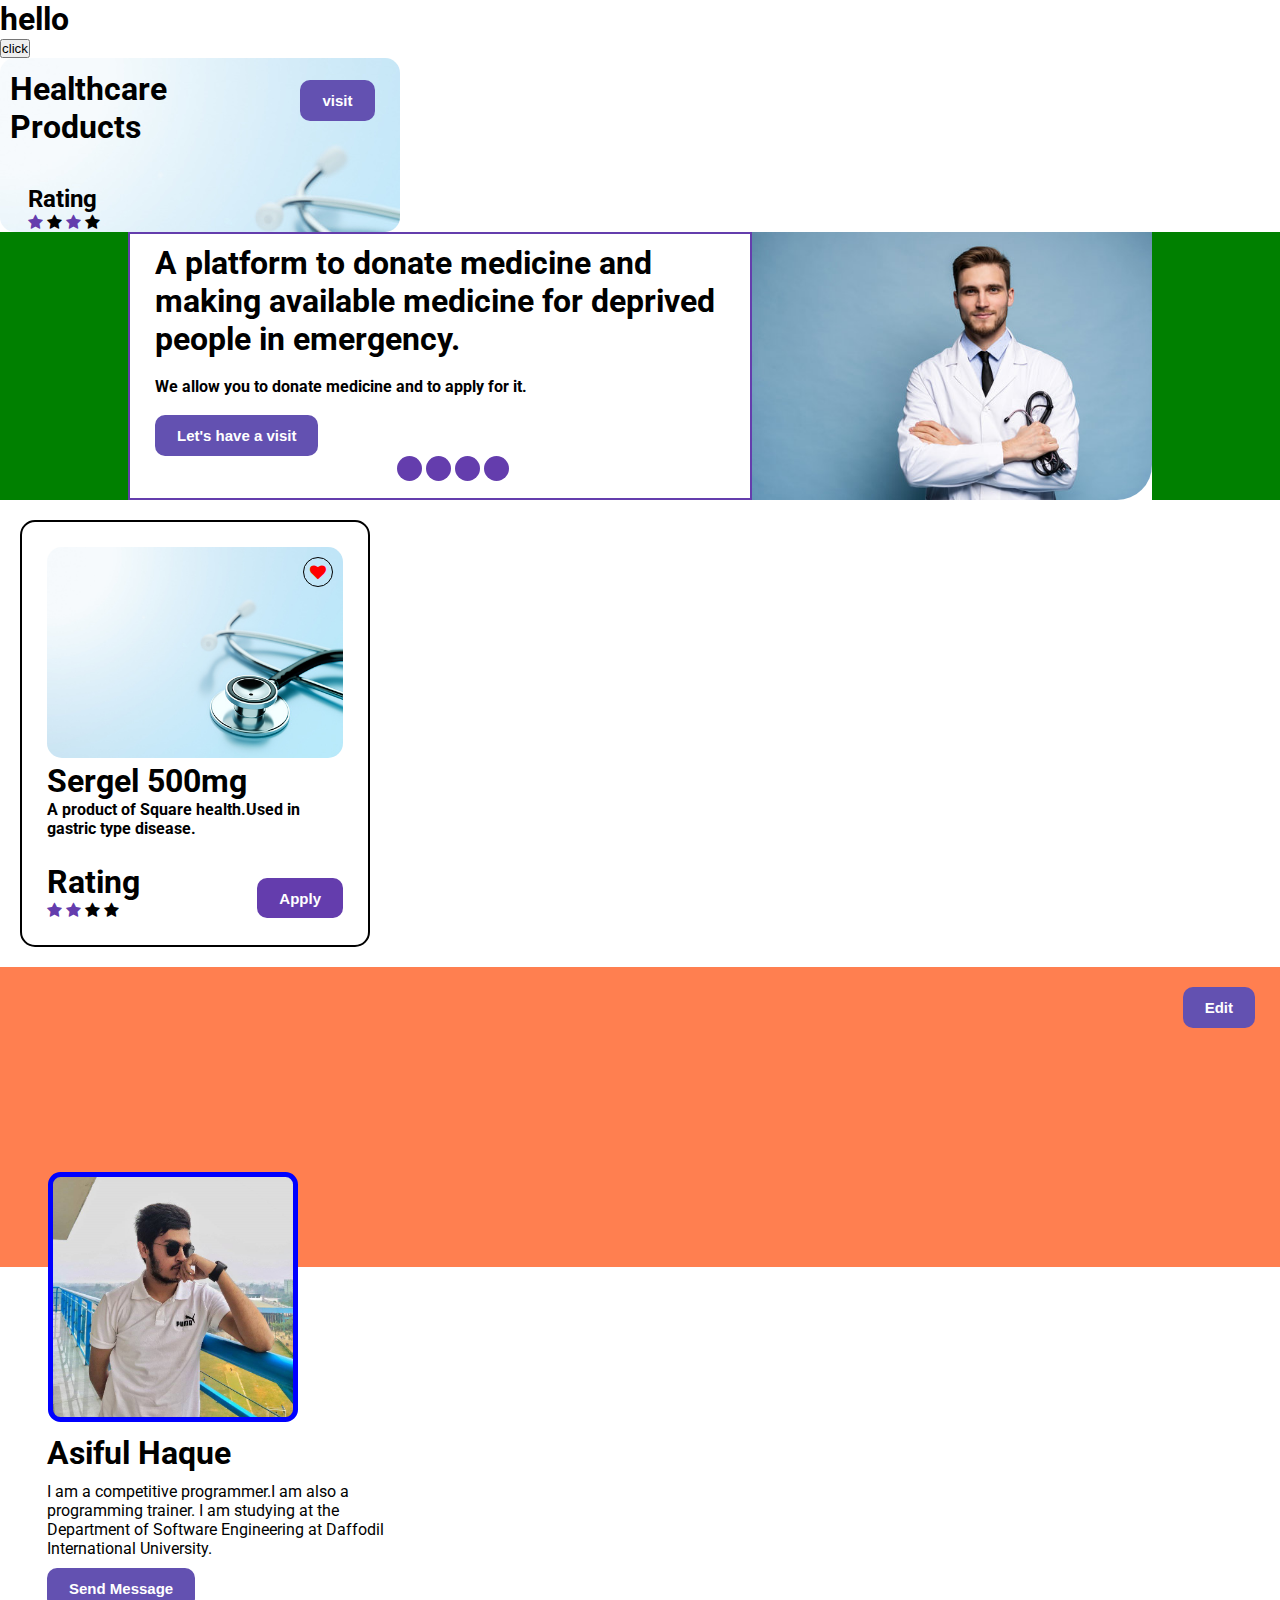
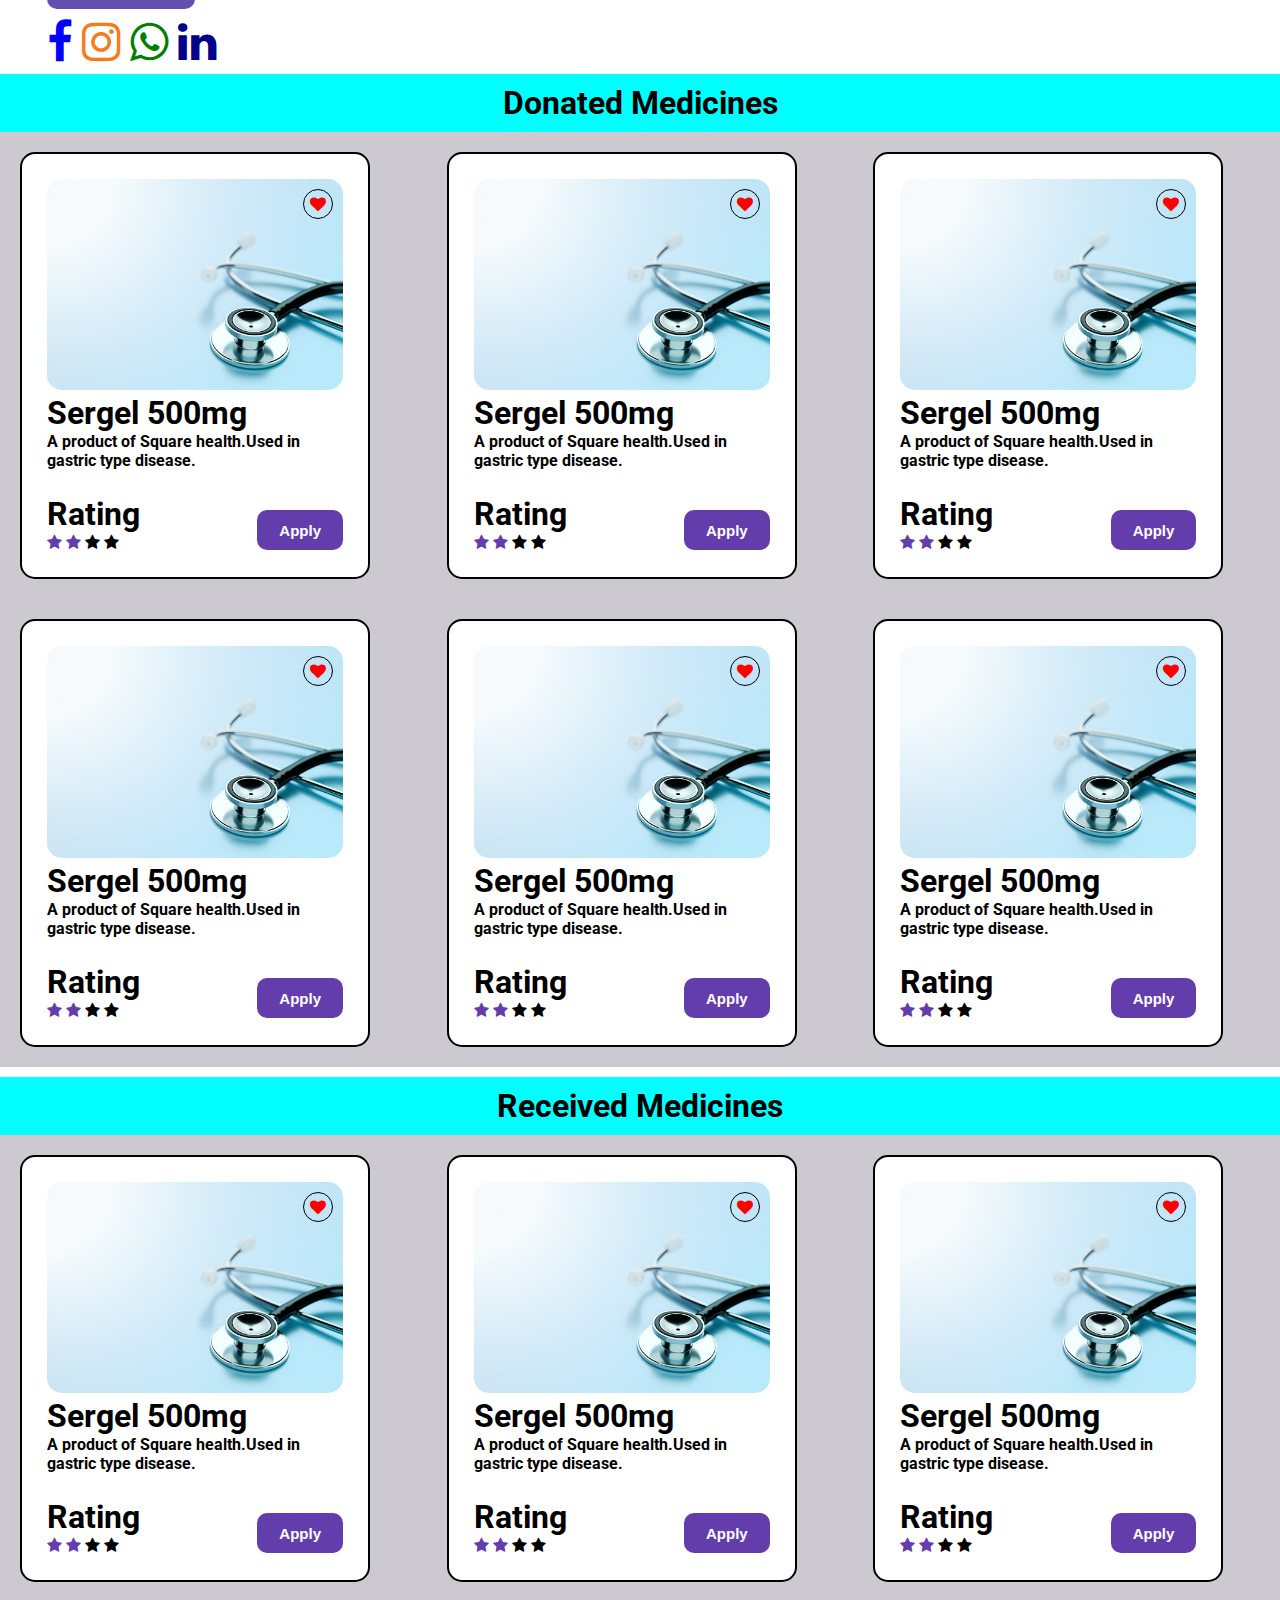
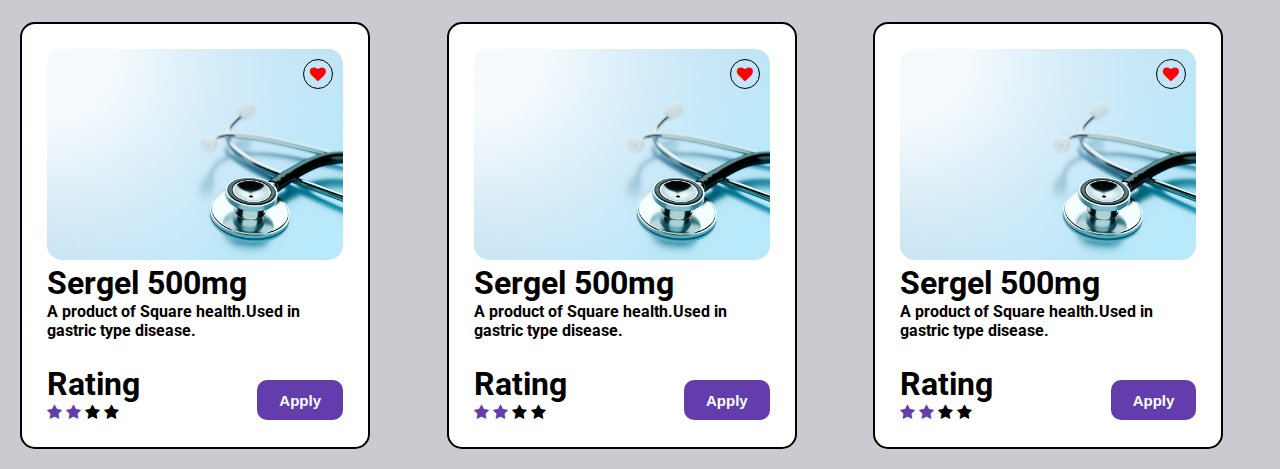
<file: template/components/index.html>
<!DOCTYPE html>
<html lang="en">
    <head>
        <meta charset="UTF-8" />
        <meta http-equiv="X-UA-Compatible" content="IE=edge" />
        <meta name="viewport" content="width=device-width, initial-scale=1.0" />
        <title>Medicare</title>
        <!-- <link href="https://fonts.googleapis.com/icon?family=Material+Icons" rel="stylesheet" /> -->
        <link
            rel="stylesheet"
            href="https://fonts.googleapis.com/css?family=Roboto:300,400,500,700&display=swap"
        />
        <!-- ================For Icons================ -->
        <link
            rel="stylesheet"
            href="https://cdnjs.cloudflare.com/ajax/libs/font-awesome/4.7.0/css/font-awesome.min.css"
        />
        <link rel="stylesheet" href="style.css" />
    </head>

    <body>
        <h1 class="chk">hello</h1>
        <button class="chk1">click</button>

        <div class="card">
            <div class="upper">
                <div class="left">
                    <h1 id="javascript">Healthcare Products</h1>
                </div>
                <div class="right">
                    <button class="button">visit</button>
                </div>
            </div>
            <div class="lower">
                <h2>Rating</h2>
                <i class="fa fa-star st1"></i>
                <i class="fa fa-star"></i>
                <i class="fa fa-star st1"></i>
                <i class="fa fa-star"></i>
            </div>
        </div>

        <div class="display">
            <div class="plate">
                <div class="left_part">
                    <h1>
                        A platform to donate medicine and making available medicine for deprived
                        people in emergency.
                    </h1>
                    <br />
                    <h4>We allow you to donate medicine and to apply for it.</h4>
                    <br />
                    <button class="button">Let's have a visit</button>
                    <br />
                    <div style="text-align: center">
                        <span class="dot"></span>
                        <span class="dot"></span>
                        <span class="dot"></span>
                        <span class="dot"></span>
                    </div>
                </div>
                <div class="right_part">
                    <img
                        src="../images/images.jpg"
                        width="400px"
                        height="100%"
                        style="border-radius: 0px 0px 35px 0px"
                    />
                </div>
            </div>
        </div>

        <div class="cards">
            <div class="product_card">
                <div class="pic">
                    <img src="../images/image.jpg" alt="" style="border-radius: 15px" />
                    <div class="mod-icon">
                        <i class="fa fa-heart heart1" aria-hidden="true"></i>
                    </div>
                </div>
                <div class="info">
                    <h1>Sergel 500mg</h1>
                    <h4>A product of Square health.Used in gastric type disease.</h4>
                </div>
                <div class="others">
                    <div class="rating">
                        <h1>Rating</h1>
                        <i class="fa fa-star st1"></i>
                        <i class="fa fa-star st1"></i>
                        <i class="fa fa-star"></i>
                        <i class="fa fa-star"></i>
                    </div>
                    <button class="button">Apply</button>
                </div>
            </div>
        </div>

        <div class="profile_container">
            <div class="cover">
                <button class="button">Edit</button>
            </div>
            <!-- <button class="button">Edit</button> -->
            <div class="profile"></div>
            <div class="rest_part">
                <div class="content">
                    <h1 class="check">Asiful Haque</h1>
                    <p>
                        I am a competitive programmer.I am also a programming trainer. I am studying
                        at the Department of Software Engineering at Daffodil International
                        University.
                    </p>
                    <button class="button">Send Message</button>
                    <br />
                    <a href="https://www.facebook.com/"><i class="fa fa-facebook fb_icon"></i></a>
                    <a><i class="fa fa-instagram ig_icon"></i></a>
                    <a><i class="fa fa-whatsapp wp_icon"></i></a>
                    <a><i class="fa fa-linkedin linkedin_icon"></i></a>
                </div>

                <h1 id="design_for_h1">Donated Medicines</h1>
                <div class="recent_donate">
                    <div class="cards">
                        <div class="product_card">
                            <a href="https://www.facebook.com/"
                                ><div class="pic">
                                    <img
                                        src="../images/image.jpg"
                                        alt=""
                                        style="border-radius: 15px"
                                    />
                                    <div class="mod-icon">
                                        <i class="fa fa-heart heart1" aria-hidden="true"></i>
                                    </div>
                                </div>
                                <div class="info">
                                    <h1>Sergel 500mg</h1>
                                    <h4>
                                        A product of Square health.Used in gastric type disease.
                                    </h4>
                                </div>
                            </a>
                            <div class="others">
                                <div class="rating">
                                    <h1>Rating</h1>
                                    <i class="fa fa-star st1"></i>
                                    <i class="fa fa-star st1"></i>
                                    <i class="fa fa-star"></i>
                                    <i class="fa fa-star"></i>
                                </div>
                                <button class="button">Apply</button>
                            </div>
                        </div>
                    </div>

                    <div class="cards">
                        <div class="product_card">
                            <a href="https://www.facebook.com/"
                                ><div class="pic">
                                    <img
                                        src="../images/image.jpg"
                                        alt=""
                                        style="border-radius: 15px"
                                    />
                                    <div class="mod-icon">
                                        <i class="fa fa-heart heart1" aria-hidden="true"></i>
                                    </div>
                                </div>
                                <div class="info">
                                    <h1>Sergel 500mg</h1>
                                    <h4>
                                        A product of Square health.Used in gastric type disease.
                                    </h4>
                                </div>
                            </a>
                            <div class="others">
                                <div class="rating">
                                    <h1>Rating</h1>
                                    <i class="fa fa-star st1"></i>
                                    <i class="fa fa-star st1"></i>
                                    <i class="fa fa-star"></i>
                                    <i class="fa fa-star"></i>
                                </div>
                                <button class="button">Apply</button>
                            </div>
                        </div>
                    </div>

                    <div class="cards">
                        <div class="product_card">
                            <a href="https://www.facebook.com/"
                                ><div class="pic">
                                    <img
                                        src="../images/image.jpg"
                                        alt=""
                                        style="border-radius: 15px"
                                    />
                                    <div class="mod-icon">
                                        <i class="fa fa-heart heart1" aria-hidden="true"></i>
                                    </div>
                                </div>
                                <div class="info">
                                    <h1>Sergel 500mg</h1>
                                    <h4>
                                        A product of Square health.Used in gastric type disease.
                                    </h4>
                                </div>
                            </a>
                            <div class="others">
                                <div class="rating">
                                    <h1>Rating</h1>
                                    <i class="fa fa-star st1"></i>
                                    <i class="fa fa-star st1"></i>
                                    <i class="fa fa-star"></i>
                                    <i class="fa fa-star"></i>
                                </div>
                                <button class="button">Apply</button>
                            </div>
                        </div>
                    </div>

                    <div class="cards">
                        <div class="product_card">
                            <a href="https://www.facebook.com/"
                                ><div class="pic">
                                    <img
                                        src="../images/image.jpg"
                                        alt=""
                                        style="border-radius: 15px"
                                    />
                                    <div class="mod-icon">
                                        <i class="fa fa-heart heart1" aria-hidden="true"></i>
                                    </div>
                                </div>
                                <div class="info">
                                    <h1>Sergel 500mg</h1>
                                    <h4>
                                        A product of Square health.Used in gastric type disease.
                                    </h4>
                                </div>
                            </a>
                            <div class="others">
                                <div class="rating">
                                    <h1>Rating</h1>
                                    <i class="fa fa-star st1"></i>
                                    <i class="fa fa-star st1"></i>
                                    <i class="fa fa-star"></i>
                                    <i class="fa fa-star"></i>
                                </div>
                                <button class="button">Apply</button>
                            </div>
                        </div>
                    </div>

                    <div class="cards">
                        <div class="product_card">
                            <a href="https://www.facebook.com/"
                                ><div class="pic">
                                    <img
                                        src="../images/image.jpg"
                                        alt=""
                                        style="border-radius: 15px"
                                    />
                                    <div class="mod-icon">
                                        <i class="fa fa-heart heart1" aria-hidden="true"></i>
                                    </div>
                                </div>
                                <div class="info">
                                    <h1>Sergel 500mg</h1>
                                    <h4>
                                        A product of Square health.Used in gastric type disease.
                                    </h4>
                                </div>
                            </a>
                            <div class="others">
                                <div class="rating">
                                    <h1>Rating</h1>
                                    <i class="fa fa-star st1"></i>
                                    <i class="fa fa-star st1"></i>
                                    <i class="fa fa-star"></i>
                                    <i class="fa fa-star"></i>
                                </div>
                                <button class="button">Apply</button>
                            </div>
                        </div>
                    </div>

                    <div class="cards">
                        <div class="product_card">
                            <a href="https://www.facebook.com/"
                                ><div class="pic">
                                    <img
                                        src="../images/image.jpg"
                                        alt=""
                                        style="border-radius: 15px"
                                    />
                                    <div class="mod-icon">
                                        <i class="fa fa-heart heart1" aria-hidden="true"></i>
                                    </div>
                                </div>
                                <div class="info">
                                    <h1>Sergel 500mg</h1>
                                    <h4>
                                        A product of Square health.Used in gastric type disease.
                                    </h4>
                                </div>
                            </a>
                            <div class="others">
                                <div class="rating">
                                    <h1>Rating</h1>
                                    <i class="fa fa-star st1"></i>
                                    <i class="fa fa-star st1"></i>
                                    <i class="fa fa-star"></i>
                                    <i class="fa fa-star"></i>
                                </div>
                                <button class="button">Apply</button>
                            </div>
                        </div>
                    </div>
                </div>

                <h1 id="design_for_h1">Received Medicines</h1>
                <div class="recent_donate">
                    <div class="cards">
                        <div class="product_card">
                            <a href="https://www.facebook.com/"
                                ><div class="pic">
                                    <img
                                        src="../images/image.jpg"
                                        alt=""
                                        style="border-radius: 15px"
                                    />
                                    <div class="mod-icon">
                                        <i class="fa fa-heart heart1" aria-hidden="true"></i>
                                    </div>
                                </div>
                                <div class="info">
                                    <h1>Sergel 500mg</h1>
                                    <h4>
                                        A product of Square health.Used in gastric type disease.
                                    </h4>
                                </div>
                            </a>
                            <div class="others">
                                <div class="rating">
                                    <h1>Rating</h1>
                                    <i class="fa fa-star st1"></i>
                                    <i class="fa fa-star st1"></i>
                                    <i class="fa fa-star"></i>
                                    <i class="fa fa-star"></i>
                                </div>
                                <button class="button">Apply</button>
                            </div>
                        </div>
                    </div>

                    <div class="cards">
                        <div class="product_card">
                            <a href="https://www.facebook.com/"
                                ><div class="pic">
                                    <img
                                        src="../images/image.jpg"
                                        alt=""
                                        style="border-radius: 15px"
                                    />
                                    <div class="mod-icon">
                                        <i class="fa fa-heart heart1" aria-hidden="true"></i>
                                    </div>
                                </div>
                                <div class="info">
                                    <h1>Sergel 500mg</h1>
                                    <h4>
                                        A product of Square health.Used in gastric type disease.
                                    </h4>
                                </div>
                            </a>
                            <div class="others">
                                <div class="rating">
                                    <h1>Rating</h1>
                                    <i class="fa fa-star st1"></i>
                                    <i class="fa fa-star st1"></i>
                                    <i class="fa fa-star"></i>
                                    <i class="fa fa-star"></i>
                                </div>
                                <button class="button">Apply</button>
                            </div>
                        </div>
                    </div>

                    <div class="cards">
                        <div class="product_card">
                            <a href="https://www.facebook.com/"
                                ><div class="pic">
                                    <img
                                        src="../images/image.jpg"
                                        alt=""
                                        style="border-radius: 15px"
                                    />
                                    <div class="mod-icon">
                                        <i class="fa fa-heart heart1" aria-hidden="true"></i>
                                    </div>
                                </div>
                                <div class="info">
                                    <h1>Sergel 500mg</h1>
                                    <h4>
                                        A product of Square health.Used in gastric type disease.
                                    </h4>
                                </div>
                            </a>
                            <div class="others">
                                <div class="rating">
                                    <h1>Rating</h1>
                                    <i class="fa fa-star st1"></i>
                                    <i class="fa fa-star st1"></i>
                                    <i class="fa fa-star"></i>
                                    <i class="fa fa-star"></i>
                                </div>
                                <button class="button">Apply</button>
                            </div>
                        </div>
                    </div>

                    <div class="cards">
                        <div class="product_card">
                            <a href="https://www.facebook.com/"
                                ><div class="pic">
                                    <img
                                        src="../images/image.jpg"
                                        alt=""
                                        style="border-radius: 15px"
                                    />
                                    <div class="mod-icon">
                                        <i class="fa fa-heart heart1" aria-hidden="true"></i>
                                    </div>
                                </div>
                                <div class="info">
                                    <h1>Sergel 500mg</h1>
                                    <h4>
                                        A product of Square health.Used in gastric type disease.
                                    </h4>
                                </div>
                            </a>
                            <div class="others">
                                <div class="rating">
                                    <h1>Rating</h1>
                                    <i class="fa fa-star st1"></i>
                                    <i class="fa fa-star st1"></i>
                                    <i class="fa fa-star"></i>
                                    <i class="fa fa-star"></i>
                                </div>
                                <button class="button">Apply</button>
                            </div>
                        </div>
                    </div>

                    <div class="cards">
                        <div class="product_card">
                            <a href="https://www.facebook.com/"
                                ><div class="pic">
                                    <img
                                        src="../images/image.jpg"
                                        alt=""
                                        style="border-radius: 15px"
                                    />
                                    <div class="mod-icon">
                                        <i class="fa fa-heart heart1" aria-hidden="true"></i>
                                    </div>
                                </div>
                                <div class="info">
                                    <h1>Sergel 500mg</h1>
                                    <h4>
                                        A product of Square health.Used in gastric type disease.
                                    </h4>
                                </div>
                            </a>
                            <div class="others">
                                <div class="rating">
                                    <h1>Rating</h1>
                                    <i class="fa fa-star st1"></i>
                                    <i class="fa fa-star st1"></i>
                                    <i class="fa fa-star"></i>
                                    <i class="fa fa-star"></i>
                                </div>
                                <button class="button">Apply</button>
                            </div>
                        </div>
                    </div>

                    <div class="cards">
                        <div class="product_card">
                            <a href="https://www.facebook.com/"
                                ><div class="pic">
                                    <img
                                        src="../images/image.jpg"
                                        alt=""
                                        style="border-radius: 15px"
                                    />
                                    <div class="mod-icon">
                                        <i class="fa fa-heart heart1" aria-hidden="true"></i>
                                    </div>
                                </div>
                                <div class="info">
                                    <h1>Sergel 500mg</h1>
                                    <h4>
                                        A product of Square health.Used in gastric type disease.
                                    </h4>
                                </div>
                            </a>
                            <div class="others">
                                <div class="rating">
                                    <h1>Rating</h1>
                                    <i class="fa fa-star st1"></i>
                                    <i class="fa fa-star st1"></i>
                                    <i class="fa fa-star"></i>
                                    <i class="fa fa-star"></i>
                                </div>
                                <button class="button">Apply</button>
                            </div>
                        </div>
                    </div>
                </div>
            </div>
        </div>
        <script src="connection.js"></script>
    </body>
</html>
</file>
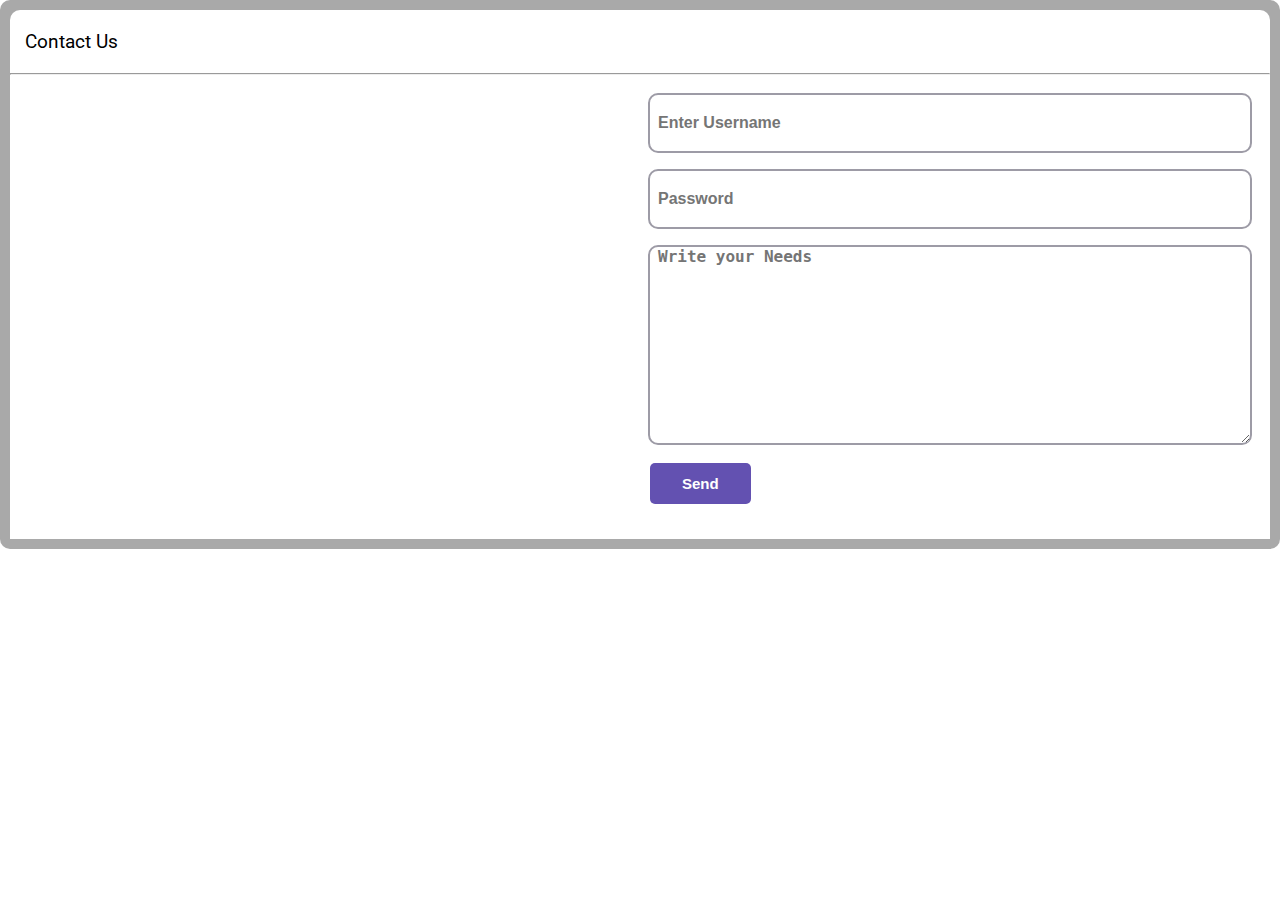
<file: template/components/contact.html>
<!DOCTYPE html>
<html lang="en">
    <head>
        <meta charset="UTF-8" />
        <meta http-equiv="X-UA-Compatible" content="IE=edge" />
        <meta name="viewport" content="width=device-width, initial-scale=1.0" />
        <title>Contact</title>
        <!-- <link href="https://fonts.googleapis.com/icon?family=Material+Icons" rel="stylesheet" /> -->
        <link
            rel="stylesheet"
            href="https://fonts.googleapis.com/css?family=Roboto:300,400,500,700&display=swap"
        />
        <link
            rel="stylesheet"
            href="https://cdnjs.cloudflare.com/ajax/libs/font-awesome/5.15.3/css/all.min.css"
            integrity="sha512-j8/OkF/yMow9jAgvOayLcnm8H0PCFbKjxGvRJLP2zidZOaGJZRMXKjtfIbHn3+8QRJMCyEoJxHkIyCQz1KjZVQ=="
            crossorigin="anonymous"
            referrerpolicy="no-referrer"
        />
        <!-- ================For Icons================ -->
        <link
            rel="stylesheet"
            href="https://cdnjs.cloudflare.com/ajax/libs/font-awesome/4.7.0/css/font-awesome.min.css"
        />
        <link rel="stylesheet" href="styleforcontact.css" />
    </head>

    <body>
        <div class="container">
            <div class="header">
                <p class="text">Contact Us</p>

                <div class="hr-container">
                    <hr />
                </div>

                <div class="map_form">
                    <div class="map">
                        <iframe
                            src="https://www.google.com/maps/embed?pb=!1m18!1m12!1m3!1d5310.710363208395!2d90.31537644199173!3d23.877740780601037!2m3!1f0!2f0!3f0!3m2!1i1024!2i768!4f13.1!3m3!1m2!1s0x3755b8ada2664e21%3A0x3c872fd17bc11ddb!2sDaffodil%20International%20University!5e0!3m2!1sen!2sbd!4v1683999444413!5m2!1sen!2sbd"
                            width="100%"
                            height="100%"
                            style="border: 0"
                            allowfullscreen=""
                            loading="lazy"
                            referrerpolicy="no-referrer-when-downgrade"
                        ></iframe>
                    </div>
                    <div class="form">
                        <form>
                            <div class="input_field">
                                <input
                                    type="text"
                                    class="input"
                                    placeholder="Enter Username"
                                    required
                                />
                            </div>

                            <div class="input_field">
                                <input
                                    type="password"
                                    class="input"
                                    placeholder="Password"
                                    required
                                />
                            </div>

                            <div class="input_field">
                                <textarea
                                    class="input_unique"
                                    placeholder="Write your Needs"
                                ></textarea>
                            </div>

                            <div class="btn">
                                <button class="button">Send</button>
                            </div>
                        </form>
                    </div>
                </div>
            </div>
        </div>
    </body>
</html>
</file>
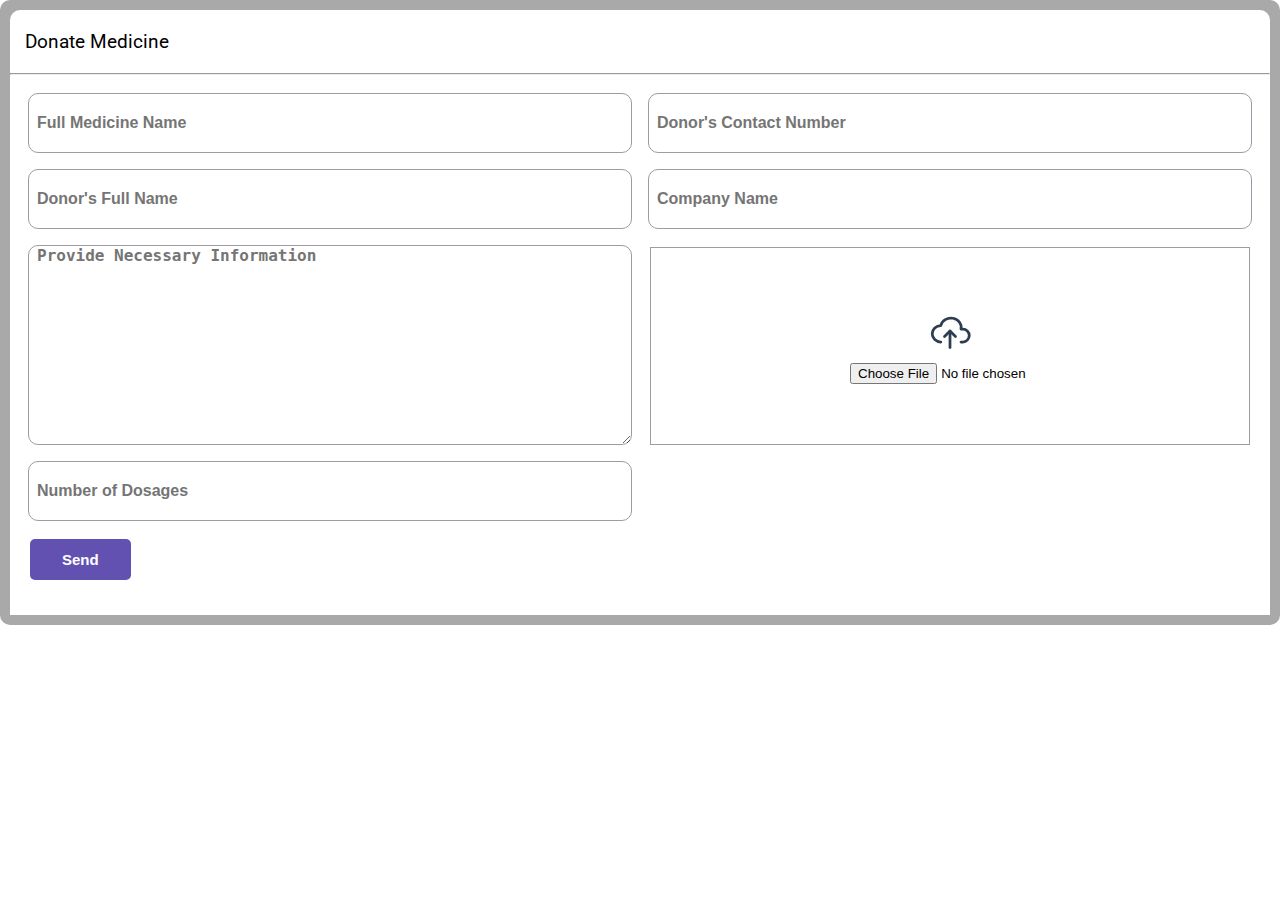
<file: template/components/donate_form.html>
<!DOCTYPE html>
<html lang="en">
    <head>
        <meta charset="UTF-8" />
        <meta http-equiv="X-UA-Compatible" content="IE=edge" />
        <meta name="viewport" content="width=device-width, initial-scale=1.0" />
        <title>Donate form</title>
        <!-- <link href="https://fonts.googleapis.com/icon?family=Material+Icons" rel="stylesheet" /> -->
        <link
            rel="stylesheet"
            href="https://fonts.googleapis.com/css?family=Roboto:300,400,500,700&display=swap"
        />
        <link
            rel="stylesheet"
            href="https://cdnjs.cloudflare.com/ajax/libs/font-awesome/5.15.3/css/all.min.css"
            integrity="sha512-j8/OkF/yMow9jAgvOayLcnm8H0PCFbKjxGvRJLP2zidZOaGJZRMXKjtfIbHn3+8QRJMCyEoJxHkIyCQz1KjZVQ=="
            crossorigin="anonymous"
            referrerpolicy="no-referrer"
        />
        <!-- ================For Icons================ -->
        <link
            rel="stylesheet"
            href="https://cdnjs.cloudflare.com/ajax/libs/font-awesome/4.7.0/css/font-awesome.min.css"
        />
        <link rel="stylesheet" href="stylefor_donate_form.css" />
    </head>

    <body>
        <div class="container">
            <div class="header">
                <p class="text">Donate Medicine</p>

                <div class="hr-container">
                    <hr />
                </div>

                <div class="map_form">
                    <div class="form">
                        <form>
                            <div class="input_field">
                                <input
                                    type="text"
                                    class="input"
                                    placeholder="Full Medicine Name"
                                    required
                                />
                            </div>

                            <div class="input_field">
                                <input
                                    type="password"
                                    class="input"
                                    placeholder="Donor's Full Name"
                                    required
                                />
                            </div>

                            <div class="input_field">
                                <textarea
                                    class="input_unique"
                                    placeholder="Provide Necessary Information"
                                ></textarea>
                            </div>

                            <div class="input_field">
                                <input
                                    type="number"
                                    class="input"
                                    placeholder="Number of Dosages"
                                    required
                                />
                            </div>

                            <div class="btn">
                                <button class="button">Send</button>
                            </div>
                        </form>
                    </div>

                    <div class="right_side">
                        <div class="input_field">
                            <input
                                type="tel"
                                class="input"
                                placeholder="Donor's Contact Number"
                                required
                            />
                        </div>

                        <div class="input_field">
                            <input type="text" class="input" placeholder="Company Name" required />
                        </div>

                        <div class="input_field_for_image">
                            <svg
                                xmlns="http://www.w3.org/2000/svg"
                                class="icon icon-tabler icon-tabler-cloud-upload"
                                width="44"
                                height="44"
                                viewBox="0 0 24 24"
                                stroke-width="1.5"
                                stroke="#2c3e50"
                                fill="none"
                                stroke-linecap="round"
                                stroke-linejoin="round"
                            >
                                <path stroke="none" d="M0 0h24v24H0z" fill="none" />
                                <path
                                    d="M7 18a4.6 4.4 0 0 1 0 -9a5 4.5 0 0 1 11 2h1a3.5 3.5 0 0 1 0 7h-1"
                                />
                                <path d="M9 15l3 -3l3 3" />
                                <path d="M12 12l0 9" />
                            </svg>
                            <input type="file" id="myFile" class="filename" />
                        </div>
                    </div>
                </div>
            </div>
        </div>
    </body>
</html>
</file>
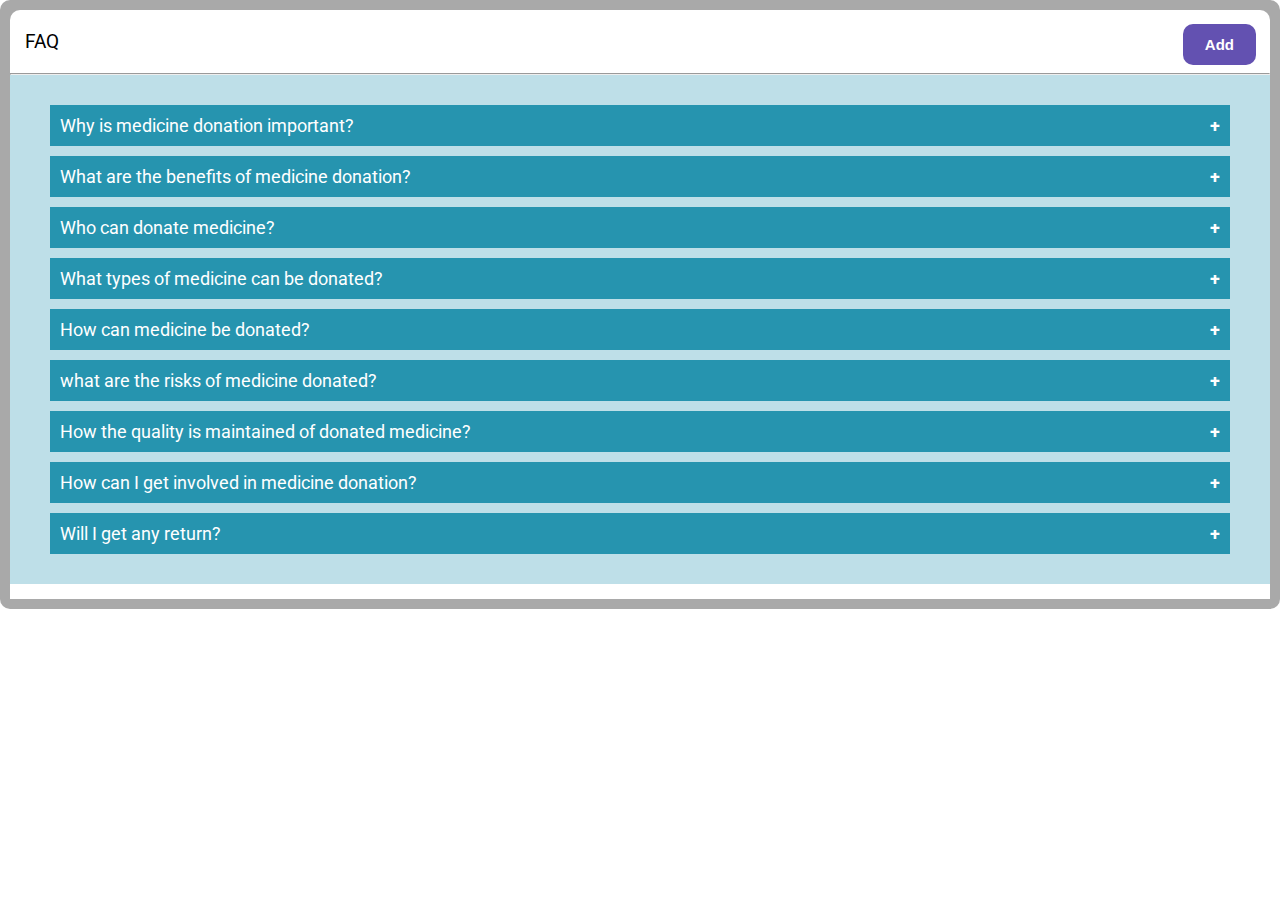
<file: template/components/faq.html>
<!DOCTYPE html>
<html lang="en">
    <head>
        <meta charset="UTF-8" />
        <meta http-equiv="X-UA-Compatible" content="IE=edge" />
        <meta name="viewport" content="width=device-width, initial-scale=1.0" />
        <title>FAQ</title>
        <!-- <link href="https://fonts.googleapis.com/icon?family=Material+Icons" rel="stylesheet" /> -->
        <link
            rel="stylesheet"
            href="https://fonts.googleapis.com/css?family=Roboto:300,400,500,700&display=swap"
        />
        <link
            rel="stylesheet"
            href="https://cdnjs.cloudflare.com/ajax/libs/font-awesome/5.15.3/css/all.min.css"
            integrity="sha512-j8/OkF/yMow9jAgvOayLcnm8H0PCFbKjxGvRJLP2zidZOaGJZRMXKjtfIbHn3+8QRJMCyEoJxHkIyCQz1KjZVQ=="
            crossorigin="anonymous"
            referrerpolicy="no-referrer"
        />
        <!-- ================For Icons================ -->
        <link
            rel="stylesheet"
            href="https://cdnjs.cloudflare.com/ajax/libs/font-awesome/4.7.0/css/font-awesome.min.css"
        />
        <link rel="stylesheet" href="styleforfaq.css" />
    </head>

    <body>
        <div class="container">
            <div class="header">
                <p class="text">FAQ</p>
                <button class="button">Add</button>
                <div class="hr-container">
                    <hr />
                </div>

                <div class="accordion">
                    <div class="content_box">
                        <div class="label">Why is medicine donation important?</div>
                        <div class="content">
                            <p>
                                Medicine donation is important because it helps people who cannot
                                afford to buy medicine, particularly in low-income countries where
                                access to healthcare is limited. It can also be helpful in emergency
                                situations, such as natural disasters or conflict, when access to
                                medicine may be disrupted.
                            </p>
                        </div>
                    </div>

                    <div class="content_box">
                        <div class="label">What are the benefits of medicine donation?</div>
                        <div class="content">
                            <p>
                                The benefits of medicine donation include improving access to
                                healthcare, helping to reduce the spread of disease, and reducing
                                suffering among people who cannot afford to buy medicine. It can
                                also help to build goodwill and relationships between countries and
                                organizations.
                            </p>
                        </div>
                    </div>

                    <div class="content_box">
                        <div class="label">Who can donate medicine?</div>
                        <div class="content">
                            <p>
                                Individuals, healthcare facilities, pharmaceutical companies, and
                                aid organizations can all donate medicine. However, it is important
                                to ensure that the medicine is safe, not expired, and meets the
                                quality standards of the recipient country.
                            </p>
                        </div>
                    </div>

                    <div class="content_box">
                        <div class="label">What types of medicine can be donated?</div>
                        <div class="content">
                            <p>
                                Most types of medicine can be donated, including prescription and
                                over-the-counter medication. However, it is important to ensure that
                                the medicine is not expired, is in good condition, and is
                                appropriate for the recipient country's needs.
                            </p>
                        </div>
                    </div>

                    <div class="content_box">
                        <div class="label">How can medicine be donated?</div>
                        <div class="content">
                            <p>
                                Medicine can be donated through various channels, including
                                non-governmental organizations (NGOs), aid organizations, and
                                government agencies. It can also be donated directly to hospitals
                                and clinics.
                            </p>
                        </div>
                    </div>

                    <div class="content_box">
                        <div class="label">what are the risks of medicine donated?</div>
                        <div class="content">
                            <p>
                                The risks of medicine donation include the potential for expired or
                                counterfeit medicine, which can be harmful to the recipient. It is
                                important to ensure that the medicine being donated is safe, not
                                expired, and meets the quality standards of the recipient country.
                            </p>
                        </div>
                    </div>

                    <div class="content_box">
                        <div class="label">How the quality is maintained of donated medicine?</div>
                        <div class="content">
                            <p>
                                The quality of donated medicine can be ensured through rigorous
                                screening and testing processes. This can include checking the
                                expiration dates, verifying that the medicine is not counterfeit,
                                and ensuring that it meets the quality standards of the recipient
                                country.
                            </p>
                        </div>
                    </div>

                    <div class="content_box">
                        <div class="label">How can I get involved in medicine donation?</div>
                        <div class="content">
                            <p>
                                You can get involved in medicine donation by donating medicine
                                yourself or by volunteering with an organization that provides
                                medicine donation services. It is important to do your research and
                                ensure that the organization you are working with has a good
                                reputation and follows ethical practices.
                            </p>
                        </div>
                    </div>

                    <div class="content_box">
                        <div class="label">Will I get any return?</div>
                        <div class="content">
                            <p>
                                The information will add to your profile but, you will never get
                                money in return.
                            </p>
                        </div>
                    </div>
                </div>
            </div>
        </div>
        <script>
            const accordion = document.getElementsByClassName("content_box");
            for (i = 0; i < accordion.length; i++) {
                accordion[i].addEventListener("click", function () {
                    this.classList.toggle("active");
                });
            }
        </script>
    </body>
</html>
</file>
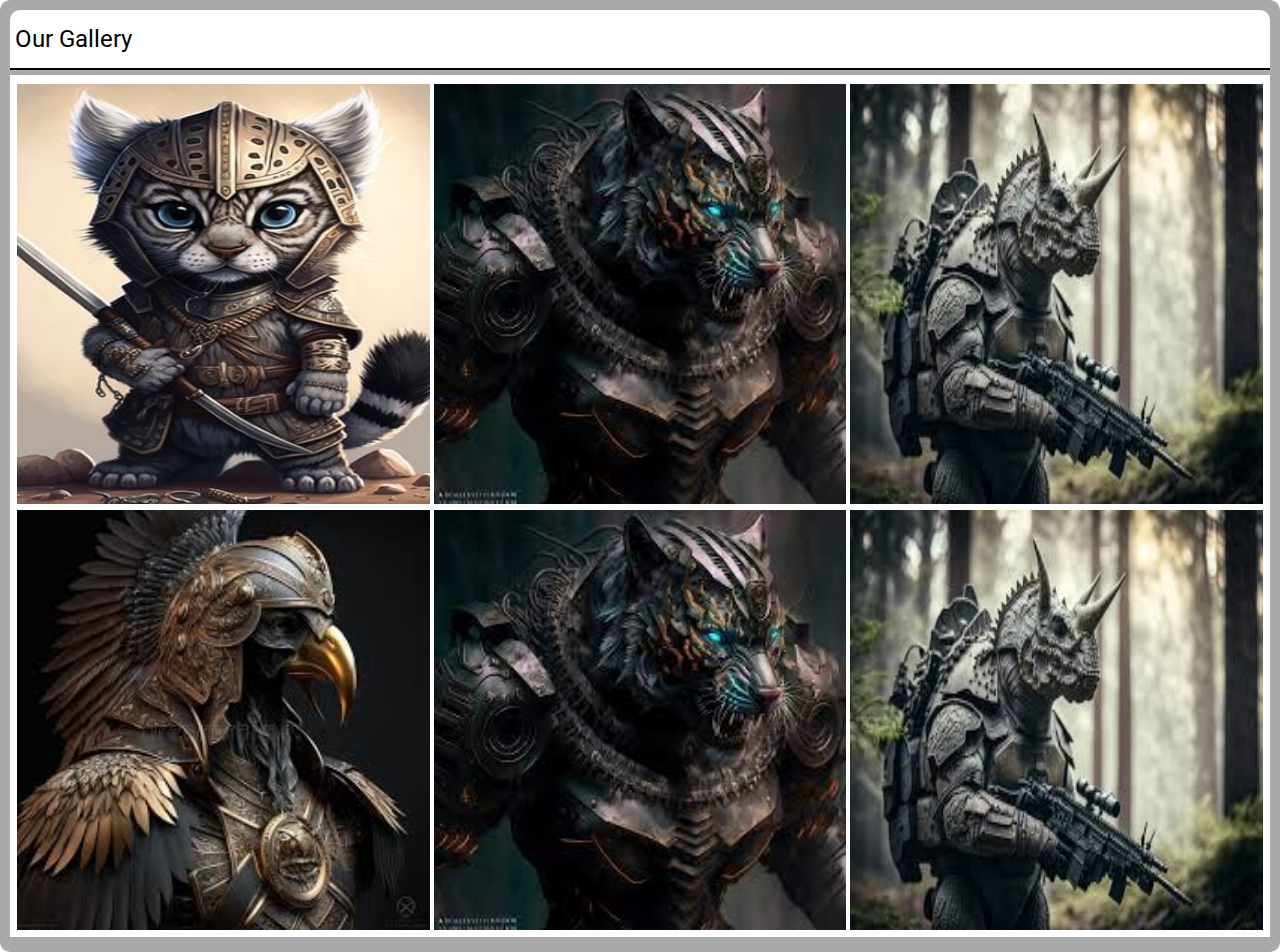
<file: template/components/gallery.html>
<!DOCTYPE html>
<html lang="en">
    <head>
        <meta charset="UTF-8" />
        <meta http-equiv="X-UA-Compatible" content="IE=edge" />
        <meta name="viewport" content="width=device-width, initial-scale=1.0" />
        <title>Gallery</title>
        <!-- <link href="https://fonts.googleapis.com/icon?family=Material+Icons" rel="stylesheet" /> -->
        <link
            rel="stylesheet"
            href="https://fonts.googleapis.com/css?family=Roboto:300,400,500,700&display=swap"
        />
        <link
            rel="stylesheet"
            href="https://cdnjs.cloudflare.com/ajax/libs/font-awesome/5.15.3/css/all.min.css"
            integrity="sha512-j8/OkF/yMow9jAgvOayLcnm8H0PCFbKjxGvRJLP2zidZOaGJZRMXKjtfIbHn3+8QRJMCyEoJxHkIyCQz1KjZVQ=="
            crossorigin="anonymous"
            referrerpolicy="no-referrer"
        />
        <!-- ================For Icons================ -->
        <link
            rel="stylesheet"
            href="https://cdnjs.cloudflare.com/ajax/libs/font-awesome/4.7.0/css/font-awesome.min.css"
        />
        <link rel="stylesheet" href="styleforgallery.css" />
    </head>

    <body>
        <div class="container">
            <div class="header">
                <p>Our Gallery</p>
                <!-- <div class="hr-container">
                    <hr />
                </div> -->
            </div>

            <div class="container2">
                <div class="photo_lab">
                    <img class="try" src="../images/1.jpg" alt="" />
                    <div class="overlay">
                        <div class="title">
                            This image is for the people in flood of sylhet and the medicine
                            distribution for the people. All the donor was present their and local
                            people were their to take the medicines.The aid function was
                            successfully completed.
                        </div>
                    </div>
                </div>

                <div class="photo_lab">
                    <img class="try" src="../images/2.jpeg" alt="" />
                    <div class="overlay">
                        <div class="title">
                            This image is for the people in flood of Dhaka and the medicine
                            distribution for the people. All the donor was present their and local
                            people were their to take the medicines.The aid function was
                            successfully completed.
                        </div>
                    </div>
                </div>
                <div class="photo_lab">
                    <img class="try" src="../images/3.jpeg" alt="" />
                    <div class="overlay">
                        <div class="title">
                            This image is for the people in flood of Comilla and the medicine
                            distribution for the people. All the donor was present their and local
                            people were their to take the medicines.The aid function was
                            successfully completed.
                        </div>
                    </div>
                </div>
                <div class="photo_lab">
                    <img class="try" src="../images/4.jpeg" alt="" />
                    <div class="overlay">
                        <div class="title">
                            This image is for the people in flood of Rajshahi and the medicine
                            distribution for the people. All the donor was present their and local
                            people were their to take the medicines.The aid function was
                            successfully completed.
                        </div>
                    </div>
                </div>
                <div class="photo_lab">
                    <img class="try" src="../images/2.jpeg" alt="" />
                    <div class="overlay">
                        <div class="title">
                            This image is for the people in flood of Khulna and the medicine
                            distribution for the people. All the donor was present their and local
                            people were their to take the medicines.The aid function was
                            successfully completed.
                        </div>
                    </div>
                </div>
                <div class="photo_lab">
                    <img class="try" src="../images/3.jpeg" alt="" />
                    <div class="overlay">
                        <div class="title">
                            This image is for the people in flood of Barishal and the medicine
                            distribution for the people. All the donor was present their and local
                            people were their to take the medicines.The aid function was
                            successfully completed.
                        </div>
                    </div>
                </div>
            </div>
        </div>
    </body>
</html>
</file>
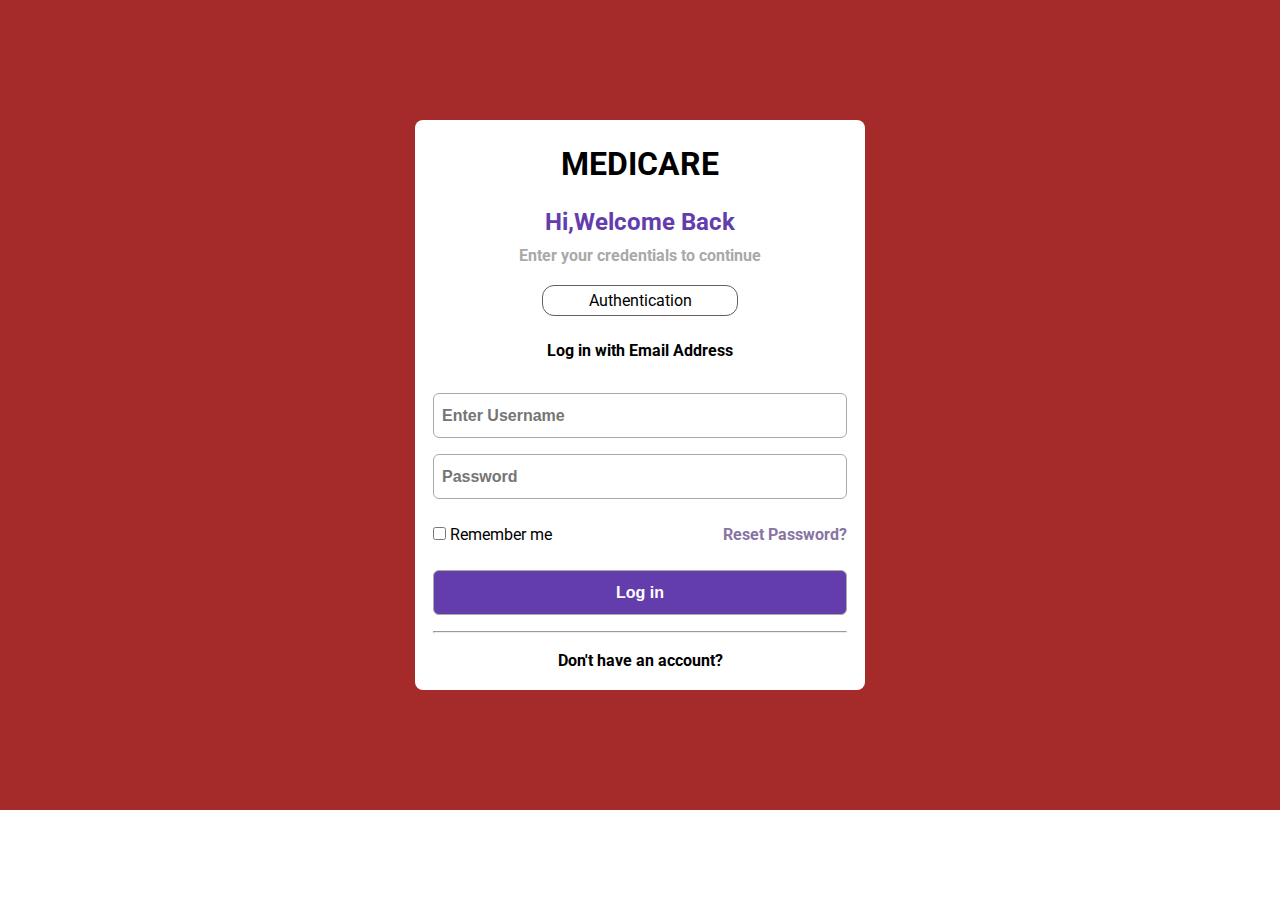
<file: template/components/login.html>
<!DOCTYPE html>
<html lang="en">
    <head>
        <meta charset="UTF-8" />
        <meta http-equiv="X-UA-Compatible" content="IE=edge" />
        <meta name="viewport" content="width=device-width, initial-scale=1.0" />
        <title>Log in</title>
        <!-- <link href="https://fonts.googleapis.com/icon?family=Material+Icons" rel="stylesheet" /> -->
        <link
            rel="stylesheet"
            href="https://fonts.googleapis.com/css?family=Roboto:300,400,500,700&display=swap"
        />
        <link
            rel="stylesheet"
            href="https://cdnjs.cloudflare.com/ajax/libs/font-awesome/5.15.3/css/all.min.css"
            integrity="sha512-j8/OkF/yMow9jAgvOayLcnm8H0PCFbKjxGvRJLP2zidZOaGJZRMXKjtfIbHn3+8QRJMCyEoJxHkIyCQz1KjZVQ=="
            crossorigin="anonymous"
            referrerpolicy="no-referrer"
        />
        <!-- ================For Icons================ -->
        <link
            rel="stylesheet"
            href="https://cdnjs.cloudflare.com/ajax/libs/font-awesome/4.7.0/css/font-awesome.min.css"
        />
        <link rel="stylesheet" href="styleforlogin.css" />
    </head>
    <body>
        <div class="box">
            <div class="log_in_page">
                
                <div class="logo">
                    <h1>MEDICARE</h1>
                </div>
                <div class="description">
                    <h2>Hi,Welcome Back</h2>
                    <h4>Enter your credentials to continue</h4>
                </div>

                <div class="form_description">
                    <div class="auth">
                        <p>Authentication</p>
                    </div>
                    <div class="auth1">
                        <p>Log in with Email Address</p>
                    </div>
                </div>

                <div class="log_in_container">
                    <div class="input_field">
                        <input type="text" class="input" placeholder="Enter Username" required />
                    </div>

                    <div class="input_field">
                        <input type="password" class="input" placeholder="Password" required />
                    </div>

                    <div class="input_field_unique">
                        <div class="left">
                            <input type="checkbox" id="check" />
                            <label for="check">Remember me</label>
                        </div>
                        <div class="right">
                            <label><a href="#">Reset Password?</a></label>
                        </div>
                    </div>

                    <div class="input_field">
                        <input type="submit" class="input_button" value="Log in" />
                    </div>
                    <div class="hr-container">
                        <hr />
                    </div>
                    <div class="road_to_registration">
                        <h4>Don't have an account?</h4>
                    </div>
                </div>
            </div>
        </div>
    </body>
</html>
</file>
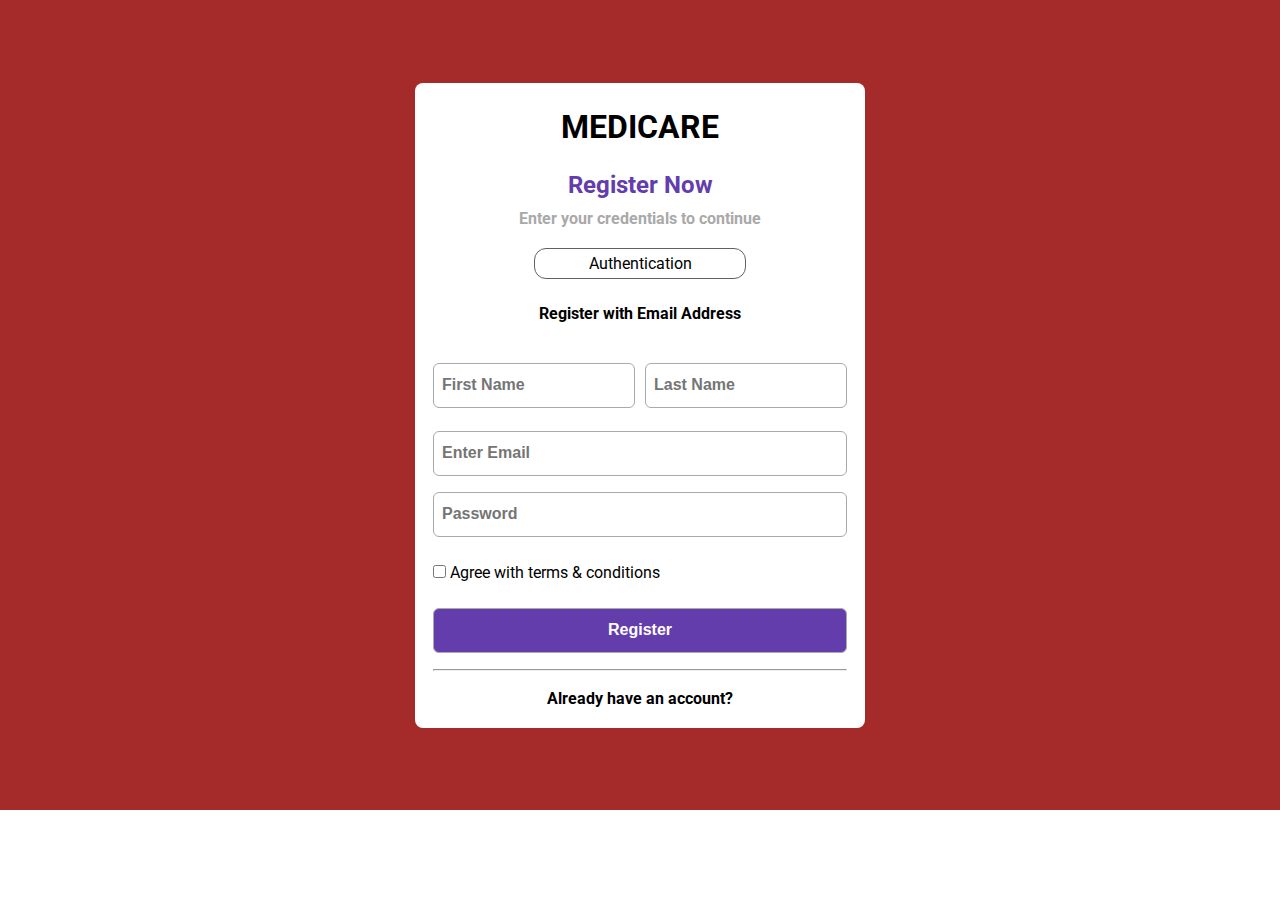
<file: template/components/register.html>
<!DOCTYPE html>
<html lang="en">
    <head>
        <meta charset="UTF-8" />
        <meta http-equiv="X-UA-Compatible" content="IE=edge" />
        <meta name="viewport" content="width=device-width, initial-scale=1.0" />
        <title>Register</title>
        <!-- <link href="https://fonts.googleapis.com/icon?family=Material+Icons" rel="stylesheet" /> -->
        <link
            rel="stylesheet"
            href="https://fonts.googleapis.com/css?family=Roboto:300,400,500,700&display=swap"
        />
        <link
            rel="stylesheet"
            href="https://cdnjs.cloudflare.com/ajax/libs/font-awesome/5.15.3/css/all.min.css"
            integrity="sha512-j8/OkF/yMow9jAgvOayLcnm8H0PCFbKjxGvRJLP2zidZOaGJZRMXKjtfIbHn3+8QRJMCyEoJxHkIyCQz1KjZVQ=="
            crossorigin="anonymous"
            referrerpolicy="no-referrer"
        />
        <!-- ================For Icons================ -->
        <link
            rel="stylesheet"
            href="https://cdnjs.cloudflare.com/ajax/libs/font-awesome/4.7.0/css/font-awesome.min.css"
        />
        <link rel="stylesheet" href="styleforregister.css" />
    </head>
    <body>
        <div class="box">
            <div class="log_in_page">
                <div class="logo">
                    <h1>MEDICARE</h1>
                </div>
                <div class="description">
                    <h2>Register Now</h2>
                    <h4>Enter your credentials to continue</h4>
                </div>

                <div class="form_description">
                    <div class="auth">
                        <p>Authentication</p>
                    </div>
                    <div class="auth1">
                        <p>Register with Email Address</p>
                    </div>
                </div>

                <div class="log_in_container">
                    <div class="first_name">
                        <div class="first">
                            <input type="text" class="input" placeholder="First Name" required />
                        </div>
                        <div class="last">
                            <input type="text" class="input" placeholder="Last Name" required />
                        </div>
                    </div>

                    <!-- <div class="input_field_firstlastname">  
                        <div class="first_name">
                            <input type="text" class="input" placeholder="First Name" required />
                        </div>
                        <div class="last_name">
                            <input type="text" class="input" placeholder="Last Name" required />
                        </div>
                    </div> -->

                    <!-- <div class="newcheck"> 
                        <div class="first_name">
                            <input type="text" class="input" placeholder="First Name" required />
                        </div>
                        <div class="last_name">
                            <input type="text" class="input" placeholder="Last Name" required />
                        </div>
                    </div> -->

                    <!-- <div class="hello">       
                        <div class="first_name">
                            <input type="text" class="input" placeholder="First Name" required />
                        </div>
                        <div class="last_name">
                            <input type="text" class="input" placeholder="Last Name" required />
                        </div>
                    </div> -->

                    <div class="input_field">
                        <input type="text" class="input" placeholder="Enter Email" required />
                    </div>

                    <div class="input_field">
                        <input type="password" class="input" placeholder="Password" required />
                    </div>

                    <div class="input_field_unique">
                        <div class="left">
                            <input type="checkbox" id="check" />
                            <label for="check">Agree with terms & conditions</label>
                        </div>
                        <!-- <div class="right">
                            <label><a href="#">Reset Password?</a></label>
                        </div> -->
                    </div>

                    <div class="input_field">
                        <input type="submit" class="input_button" value="Register" />
                    </div>
                    <div class="hr-container">
                        <hr />
                    </div>
                    <div class="road_to_registration">
                        <h4>Already have an account?</h4>
                    </div>
                </div>
            </div>
        </div>
    </body>
</html>
</file>
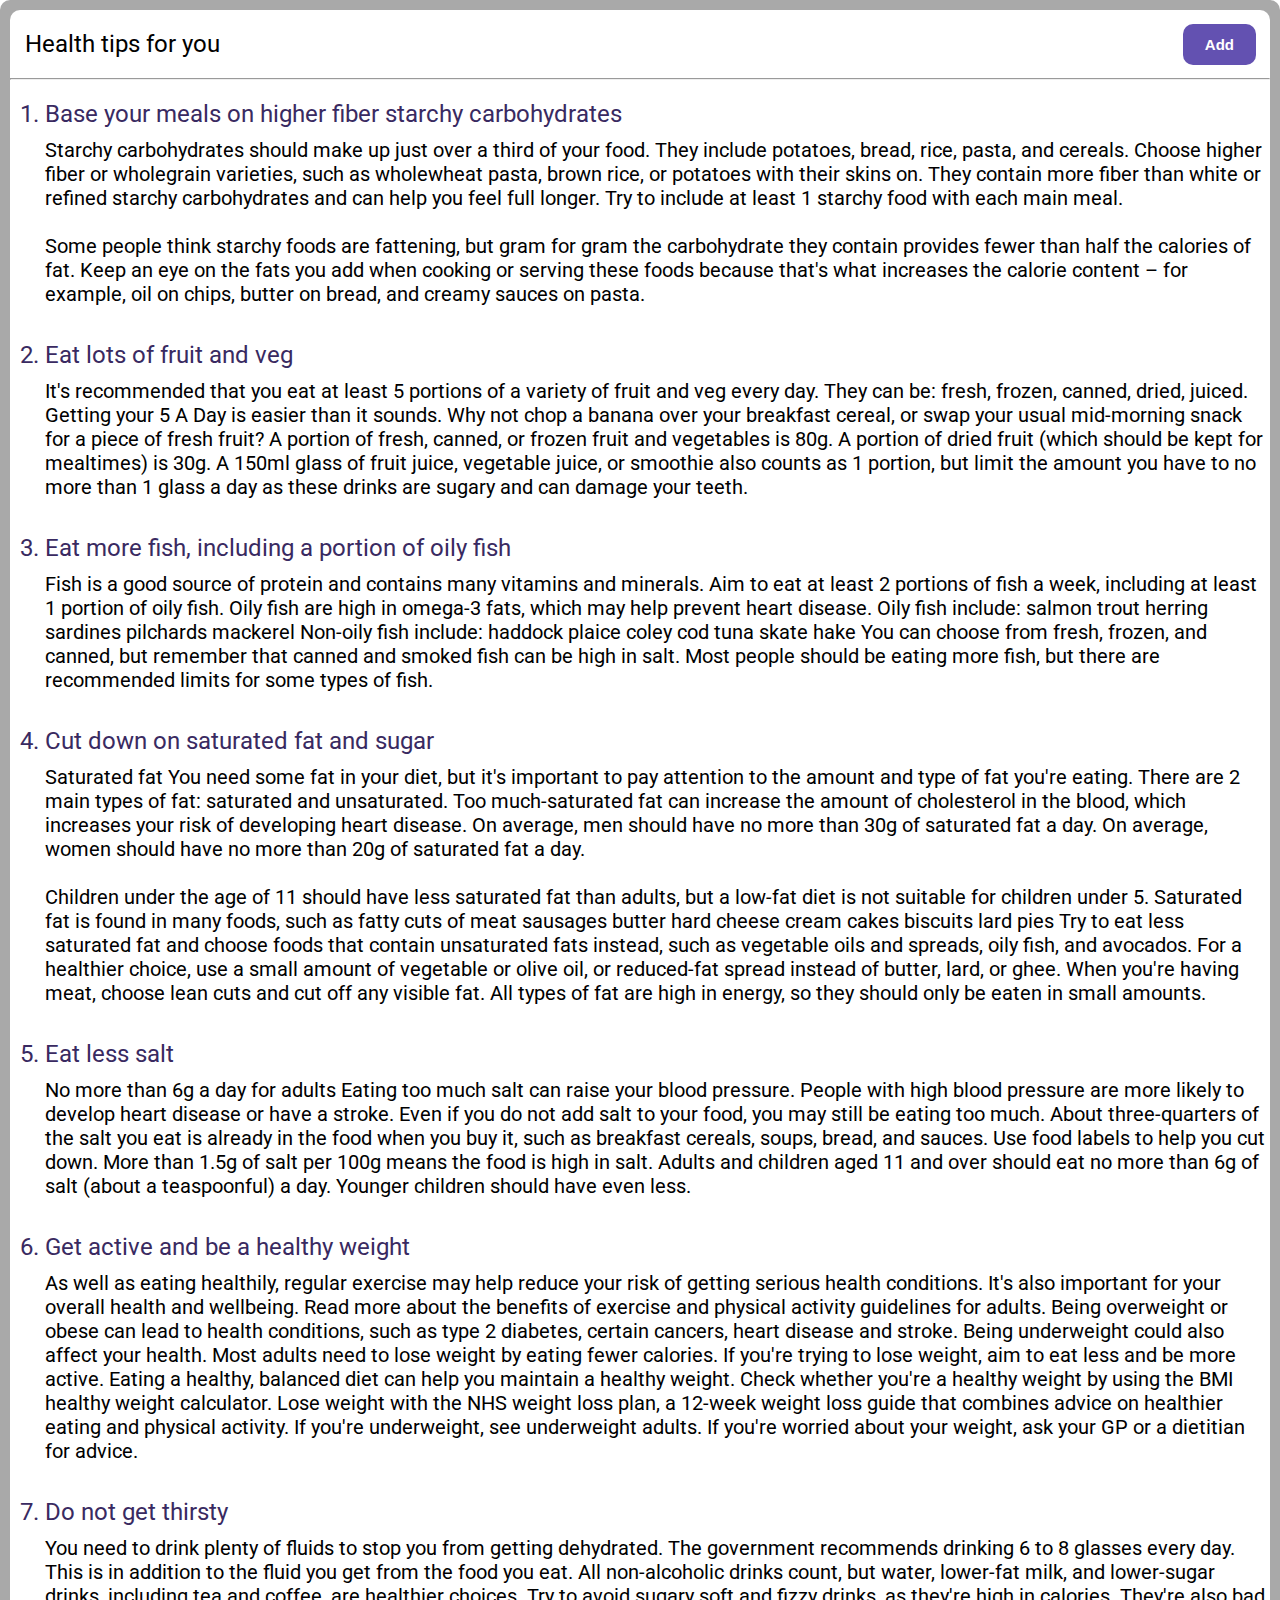
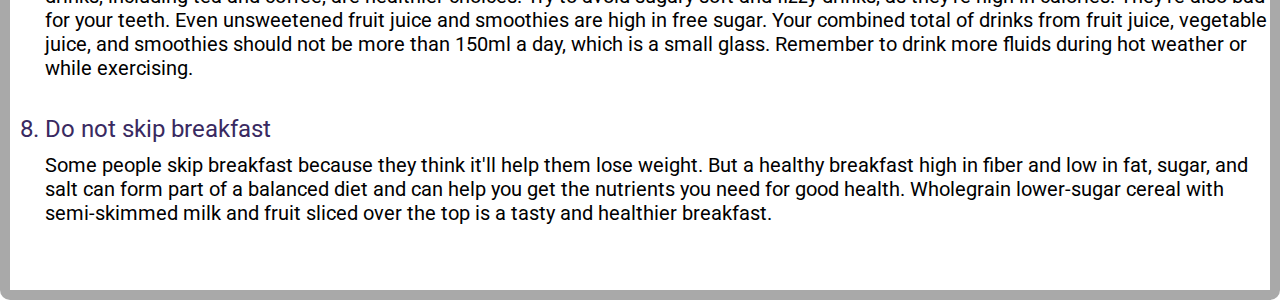
<file: template/components/tips.html>
<!DOCTYPE html>
<html lang="en">
    <head>
        <meta charset="UTF-8" />
        <meta http-equiv="X-UA-Compatible" content="IE=edge" />
        <meta name="viewport" content="width=device-width, initial-scale=1.0" />
        <title>Tips</title>
        <!-- <link href="https://fonts.googleapis.com/icon?family=Material+Icons" rel="stylesheet" /> -->
        <link
            rel="stylesheet"
            href="https://fonts.googleapis.com/css?family=Roboto:300,400,500,700&display=swap"
        />
        <link
            rel="stylesheet"
            href="https://cdnjs.cloudflare.com/ajax/libs/font-awesome/5.15.3/css/all.min.css"
            integrity="sha512-j8/OkF/yMow9jAgvOayLcnm8H0PCFbKjxGvRJLP2zidZOaGJZRMXKjtfIbHn3+8QRJMCyEoJxHkIyCQz1KjZVQ=="
            crossorigin="anonymous"
            referrerpolicy="no-referrer"
        />
        <!-- ================For Icons================ -->
        <link
            rel="stylesheet"
            href="https://cdnjs.cloudflare.com/ajax/libs/font-awesome/4.7.0/css/font-awesome.min.css"
        />
        <link rel="stylesheet" href="stylefortips.css" />
    </head>

    <body>
        <div class="container">
            <div class="header">
                <p class="text">Health tips for you</p>
                <button class="button">Add</button>
                <div class="hr-container">
                    <hr />
                </div>
                <div class="all_tips">
                    <p class="headline_tips">
                        1. Base your meals on higher fiber starchy carbohydrates
                    </p>
                    <p class="description_tips">
                        Starchy carbohydrates should make up just over a third of your food. They
                        include potatoes, bread, rice, pasta, and cereals. Choose higher fiber or
                        wholegrain varieties, such as wholewheat pasta, brown rice, or potatoes with
                        their skins on. They contain more fiber than white or refined starchy
                        carbohydrates and can help you feel full longer. Try to include at least 1
                        starchy food with each main meal. <br /><br />

                        Some people think starchy foods are fattening, but gram for gram the
                        carbohydrate they contain provides fewer than half the calories of fat. Keep
                        an eye on the fats you add when cooking or serving these foods because
                        that's what increases the calorie content – for example, oil on chips,
                        butter on bread, and creamy sauces on pasta.
                    </p>

                    <p class="headline_tips">2. Eat lots of fruit and veg</p>
                    <p class="description_tips">
                        It's recommended that you eat at least 5 portions of a variety of fruit and
                        veg every day. They can be: fresh, frozen, canned, dried, juiced. Getting
                        your 5 A Day is easier than it sounds. Why not chop a banana over your
                        breakfast cereal, or swap your usual mid-morning snack for a piece of fresh
                        fruit? A portion of fresh, canned, or frozen fruit and vegetables is 80g. A
                        portion of dried fruit (which should be kept for mealtimes) is 30g. A 150ml
                        glass of fruit juice, vegetable juice, or smoothie also counts as 1 portion,
                        but limit the amount you have to no more than 1 glass a day as these drinks
                        are sugary and can damage your teeth.
                    </p>

                    <p class="headline_tips">3. Eat more fish, including a portion of oily fish</p>
                    <p class="description_tips">
                        Fish is a good source of protein and contains many vitamins and minerals.
                        Aim to eat at least 2 portions of fish a week, including at least 1 portion
                        of oily fish. Oily fish are high in omega-3 fats, which may help prevent
                        heart disease. Oily fish include: salmon trout herring sardines pilchards
                        mackerel Non-oily fish include: haddock plaice coley cod tuna skate hake You
                        can choose from fresh, frozen, and canned, but remember that canned and
                        smoked fish can be high in salt. Most people should be eating more fish, but
                        there are recommended limits for some types of fish.
                    </p>

                    <p class="headline_tips">4. Cut down on saturated fat and sugar</p>
                    <p class="description_tips">
                        Saturated fat You need some fat in your diet, but it's important to pay
                        attention to the amount and type of fat you're eating. There are 2 main
                        types of fat: saturated and unsaturated. Too much-saturated fat can increase
                        the amount of cholesterol in the blood, which increases your risk of
                        developing heart disease. On average, men should have no more than 30g of
                        saturated fat a day. On average, women should have no more than 20g of
                        saturated fat a day. <br /><br />
                        Children under the age of 11 should have less saturated fat than adults, but
                        a low-fat diet is not suitable for children under 5. Saturated fat is found
                        in many foods, such as fatty cuts of meat sausages butter hard cheese cream
                        cakes biscuits lard pies Try to eat less saturated fat and choose foods that
                        contain unsaturated fats instead, such as vegetable oils and spreads, oily
                        fish, and avocados. For a healthier choice, use a small amount of vegetable
                        or olive oil, or reduced-fat spread instead of butter, lard, or ghee. When
                        you're having meat, choose lean cuts and cut off any visible fat. All types
                        of fat are high in energy, so they should only be eaten in small amounts.
                    </p>

                    <p class="headline_tips">5. Eat less salt</p>
                    <p class="description_tips">
                        No more than 6g a day for adults Eating too much salt can raise your blood
                        pressure. People with high blood pressure are more likely to develop heart
                        disease or have a stroke. Even if you do not add salt to your food, you may
                        still be eating too much. About three-quarters of the salt you eat is
                        already in the food when you buy it, such as breakfast cereals, soups,
                        bread, and sauces. Use food labels to help you cut down. More than 1.5g of
                        salt per 100g means the food is high in salt. Adults and children aged 11
                        and over should eat no more than 6g of salt (about a teaspoonful) a day.
                        Younger children should have even less.
                    </p>

                    <p class="headline_tips">6. Get active and be a healthy weight</p>
                    <p class="description_tips">
                        As well as eating healthily, regular exercise may help reduce your risk of
                        getting serious health conditions. It's also important for your overall
                        health and wellbeing. Read more about the benefits of exercise and physical
                        activity guidelines for adults. Being overweight or obese can lead to health
                        conditions, such as type 2 diabetes, certain cancers, heart disease and
                        stroke. Being underweight could also affect your health. Most adults need to
                        lose weight by eating fewer calories. If you're trying to lose weight, aim
                        to eat less and be more active. Eating a healthy, balanced diet can help you
                        maintain a healthy weight. Check whether you're a healthy weight by using
                        the BMI healthy weight calculator. Lose weight with the NHS weight loss
                        plan, a 12-week weight loss guide that combines advice on healthier eating
                        and physical activity. If you're underweight, see underweight adults. If
                        you're worried about your weight, ask your GP or a dietitian for advice.
                    </p>

                    <p class="headline_tips">7. Do not get thirsty</p>
                    <p class="description_tips">
                        You need to drink plenty of fluids to stop you from getting dehydrated. The
                        government recommends drinking 6 to 8 glasses every day. This is in addition
                        to the fluid you get from the food you eat. All non-alcoholic drinks count,
                        but water, lower-fat milk, and lower-sugar drinks, including tea and coffee,
                        are healthier choices. Try to avoid sugary soft and fizzy drinks, as they're
                        high in calories. They're also bad for your teeth. Even unsweetened fruit
                        juice and smoothies are high in free sugar. Your combined total of drinks
                        from fruit juice, vegetable juice, and smoothies should not be more than
                        150ml a day, which is a small glass. Remember to drink more fluids during
                        hot weather or while exercising.
                    </p>

                    <p class="headline_tips">8. Do not skip breakfast</p>
                    <p class="description_tips">
                        Some people skip breakfast because they think it'll help them lose weight.
                        But a healthy breakfast high in fiber and low in fat, sugar, and salt can
                        form part of a balanced diet and can help you get the nutrients you need for
                        good health. Wholegrain lower-sugar cereal with semi-skimmed milk and fruit
                        sliced over the top is a tasty and healthier breakfast.
                    </p>

                </div>
            </div>
        </div>
    </body>
</html>
</file>
<file: template/components/style.css>
* {
    padding: 0;
    margin: 0;
    box-sizing: border-box;
}
body {
    font-family: "roboto", Arial, Helvetica, sans-serif;
}
a {
    text-decoration: none;
    color: black;
}
h1 {
    color: black;
}
.card {
    /* height: 400px; */
    width: 400px;
    /* background-color: rgb(219, 13, 13); */
    background-color: white;
    border-radius: 15px;
    background-image: url("../images/image.jpg");
}
.upper {
    /* background-color: white; */
    height: 100px;
    display: flex;
    justify-content: space-between;
}
.lower {
    /* background-color: white; */
    padding-left: 28px;
    /* height: 80px; */
    /* display: flex; */
    padding-top: 27px;
    align-items: center;
}
.left {
    /* background-color: white; */
    width: 250px;
    /* text-align: center; */
    display: flex;
    align-items: center;
    padding-left: 10px;
}
.right {
    /* background-color: white; */
    display: flex;
    justify-content: center;
    align-items: center;
    padding-bottom: 15px;
    width: 125px;
}
.button {
    font-size: 15px;
    color: white;
    font-weight: bold;
    background-color: rgb(99, 81, 177);
    padding: 10px 20px;
    border: 2px solid transparent;
    border-radius: 10px;
    transition: 0.4s;
}
.button:hover {
    transform: scale(1.2);
}
.lower .st1 {
    color: rgb(100, 61, 173);
}
.display {
    /* height: 100%; */
    width: 100%;
    display: flex;
    justify-content: center;
    background-color: green;
}
.plate {
    background-color: white;
    width: 80%;
    display: flex;
}
.left_part {
    width: auto;
    background-color: white;
    justify-content: flex-end;
    padding-left: 25px;
    padding-top: 10px;
    padding-bottom: 10px;
    border: 2px solid rgb(100, 61, 173);
    /* line-height: 1.6; */
}
.dot {
    height: 25px;
    width: 25px;
    background-color: rgb(100, 61, 173);
    border-radius: 50%;
    display: inline-block;
}
.right_part {
    background-color: white;
    width: auto;
    /* height: 500px; */
}

.right_part {
    line-height: 0px;
}
/*///////////////////////////////////////////////*/
.cards {
    /* width: 100%; */
    flex-basis: calc(100% / 3);
    height: auto;
    padding: 20px;
    
}
.cards .product_card {
    transition: 0.4s;
}
.cards .product_card:hover {
    transform: translateY(-20px);
}

.product_card {
    height: 100%;
    width: 350px;
    background-color: white;
    border-radius: 15px;
    border: 2px solid black;
}
.pic {
    padding-left: 25px;
    padding-top: 25px;
    padding-right: 25px;
    position: relative;
}
.mod-icon {
    height: 30px;
    width: 30px;
    border-radius: 50%;
    border: 1px solid black;
    color: black;
    display: flex;
    justify-content: center;
    align-items: center;
    position: absolute;
    right: 35px;
    top: 35px;
}

.pic img {
    width: 100%;
    /* object-fit: cover; */
}
.pic .heart1 {
    color: red;
}
.info {
    padding-left: 25px;
    padding-right: 25px;
}
.others {
    padding-top: 25px;
    padding-left: 25px;
    padding-right: 25px;
    padding-bottom: 25px;
    position: relative;
}
.others .button {
    font-size: 15px;
    color: white;
    font-weight: bold;
    height: 40px;
    /* width: 70px; */
    background-color: rgb(100, 61, 173);
    padding: 10px 20px;
    justify-content: left;
    /* border: 2px solid transparent; */
    /* border-radius: 10px; */
    transition: transform 0.4s;
    position: absolute;
    top: 40px;
    right: 25px;
}
.others .st1 {
    color: rgb(100, 61, 173);
}
/*------------------------profile part--------------------*/
.profile_container {
    width: 100%;
    height: auto;
    background-color: coral;
    position: relative;
}
.cover {
    width: 100%;
    height: 300px;
    background-image: url("C:\Users\dhage\Downloads\Projects\MediAid\client\public\images\cover.png");
    background-repeat: no-repeat;
    background-size: cover;
    position: relative;
}
.cover .button {
    position: absolute;
    top: 20px;
    right: 25px;
}
.profile {
    height: 250px;
    width: 250px;
    background-image: url("../images/asif.jpg");
    background-size: cover;
    background-position: center;
    position: absolute;
    top: 205px;
    left: 48px;
    transition: 0.5s;
    border-radius: 5%;
    border: 5px solid blue;
}
.profile:hover {
    transform: translateY(-20px);
}
.rest_part {
    background-color: white;
    width: 100%;
    height: 500px;
}
.content {
    padding-top: 167px;
    padding-left: 47px;
    height: auto;
    width: 407px;
    /* background-color: brown; */
}
.content h1 {
    padding-bottom: 10px;
}
.content .button {
    margin-top: 10px;
    margin-bottom: 10px;
}
.fb_icon {
    color: blue;
    font-size: 45px;
    padding-right: 5px;
    transition: 0.2s;
}

.fb_icon:hover {
    transform: scale(1.5);
}
.ig_icon {
    color: rgb(246, 123, 28);
    font-size: 45px;
    padding-right: 5px;
    transition: 0.2s;
}
.ig_icon:hover {
    transform: scale(1.5);
}
.wp_icon {
    color: green;
    font-size: 45px;
    padding-right: 5px;
    transition: 0.2s;
}
.wp_icon:hover {
    transform: scale(1.5);
}
.linkedin_icon {
    color: darkblue;
    font-size: 45px;
    padding-right: 5px;
    transition: 0.2s;
}
.linkedin_icon:hover {
    transform: scale(1.5);
}
.recent_donate {
    background-color: rgb(204, 201, 209);
    /* width: 100%; */
    height: auto;
    /* padding: 10px; */
    display: flex;
    /* justify-content: space-between; */
    flex-wrap: wrap;
    width: 100%;
}

#design_for_h1 {
    margin-top: 10px;
    padding: 10px;
    text-align: center;
    background-color: aqua;
}
</file>
<file: template/components/styleforcontact.css>
* {
    padding: 0;
    margin: 0;
    box-sizing: border-box;
}
body {
    font-family: "roboto", Arial, Helvetica, sans-serif;
    display: flex;
    justify-content: center;
    align-items: center;
}
a {
    text-decoration: none;
    color: black;
}
h1 {
    color: black;
}
p {
    color: black;
    font-size: 120%;
    font-weight: 400;
}
.container {
    background-color: darkgrey;
    padding: 5px;
    border-radius: 10px;
    width: 100%;
}
.header {
    background-color: white;
    border-top-left-radius: 10px;
    border-top-right-radius: 10px;
    padding-bottom: 15px;
    padding-top: 20px;
    padding-left: 0px;
    margin: 5px;
    position: relative;
    /* border-radius: 10px; */
    /* border-bottom: 2px solid black; */
    /* padding: 0;
    margin: 0; */
}
.container .header .text{
    padding-left: 15px;
}
.hr-container {
    margin-top: 20px;
}

.button {
    font-size: 15px;
    color: white;
    font-weight: bold;
    background-color: rgb(99, 81, 177);
    padding: 10px 30px;
    border: 2px solid transparent;
    border-radius: 5px;
    transition: 0.4s;
    margin: 10px;
    /* position: absolute; */
    /* right: 14px; */
    /* top: 14px; */

}
.button:hover {
    /* transform: scale(1.2); */
    background-color: white;
    color: black;
}
.map_form{
    padding: 10px;
    background: white;
    display: flex;
    justify-content: center;
}
.map{
    /* background: rgb(99, 81, 177); */
    width: 50%;
    /* border-radius: 10px; */
    padding: 8px;
}
.map iframe{
    border-radius: 10px;
}
.form{
    /* background: rgb(99, 223, 188); */
    width: 50%;
}
.input_field{
    padding: 8px;
    display: flex;
    flex-direction: column;
}

.input{
    height: 60px;
    width: 100%;
    border: 2px solid  rgb(157, 155, 166);
    border-radius: 10px; 
    outline: none;
    padding: 0px 8px 0px 8px;
    font-weight: bold;
    font-size: medium;
    transition: 0.3s;
}
.input:focus::placeholder{
    color: rgb(62, 65, 170);
}
.input:hover{
    border-color: black;
}
.input:focus{
    border-color: rgb(62, 65, 170);
}
.input_unique{
    height: 200px;
    width: 100%;
    border: 2px solid  rgb(157, 155, 166);
    border-radius: 10px; 
    outline: none;
    padding: 0px 8px 0px 8px;
    font-weight: bold;
    font-size: large;
    transition: 0.3s;
}
.input_unique:hover{
    border-color: black;
}
.input_.input_unique:focus{
    border-color: rgb(62, 65, 170);
}
.input_unique:focus::placeholder{
    color: rgb(62, 65, 170);
}
</file>
<file: template/components/stylefor_donate_form.css>
* {
    padding: 0;
    margin: 0;
    box-sizing: border-box;
}
body {
    font-family: "roboto", Arial, Helvetica, sans-serif;
    display: flex;
    justify-content: center;
    align-items: center;
}
a {
    text-decoration: none;
    color: black;
}
h1 {
    color: black;
}
p {
    color: black;
    font-size: 120%;
    font-weight: 400;
}
.container {
    background-color: darkgrey;
    padding: 5px;
    border-radius: 10px;
    width: 100%;
}
.header {
    background-color: white;
    border-top-left-radius: 10px;
    border-top-right-radius: 10px;
    padding-bottom: 15px;
    padding-top: 20px;
    padding-left: 0px;
    margin: 5px;
    position: relative;
    /* border-radius: 10px; */
    /* border-bottom: 2px solid black; */
    /* padding: 0;
    margin: 0; */
}
.container .header .text{
    padding-left: 15px;
}
.hr-container {
    margin-top: 20px;
}

.button {
    font-size: 15px;
    color: white;
    font-weight: bold;
    background-color: rgb(99, 81, 177);
    padding: 10px 30px;
    border: 2px solid transparent;
    border-radius: 5px;
    transition: 0.4s;
    margin: 10px;
    /* position: absolute; */
    /* right: 14px; */
    /* top: 14px; */

}
.button:hover {
    /* transform: scale(1.2); */
    background-color: white;
    color: black;
}
.map_form{
    padding: 10px;
    background: white;
    display: flex;
    justify-content: space-between;
}
.map{
    /* background: rgb(99, 81, 177); */
    width: 50%;
    /* border-radius: 10px; */
    padding: 8px;
}
.map iframe{
    border-radius: 10px;
}
.form{
    /* background: rgb(99, 223, 188); */
    width: 50%;
}
.input_field{
    padding: 8px;
    display: flex;
    flex-direction: column;
}

.input{
    height: 60px;
    width: 100%;
    border: 1px solid  rgb(157, 155, 166);
    border-radius: 10px; 
    outline: none;
    padding: 0px 8px 0px 8px;
    font-weight: bold;
    font-size: medium;
    transition: 0.3s;
}
.input:hover{
    border-color: black;
}
.input:focus::placeholder{
    color: rgb(62, 65, 170);
}
.input:focus{
    border-color: rgb(62, 65, 170);
}
.input_unique{
    height: 200px;
    width: 100%;
    border: 1px solid  rgb(157, 155, 166);
    border-radius: 10px; 
    outline: none;
    padding: 0px 8px 0px 8px;
    font-weight: bold;
    font-size: large;
    transition: 0.3s;
}
.input_unique:hover{
    border-color: black;
}
.input_unique:focus{
    border-color: rgb(62, 65, 170);
}
.input_unique:focus::placeholder{
    color: rgb(62, 65, 170);
}
.input_field_for_image{
    margin: 10px;
    height: 198px;
    border: 1px solid rgb(157, 155, 166);
    display: flex;
    align-items: center;
    justify-content: center;
    flex-direction: column;
    gap: 10px;
}
.filename{
    width: 200px;
}
.input_field_for_image:hover{
    border-color: black;
}
.input_field_for_image:focus{
    border-color: rgb(62, 65, 170);
}
.input_field_for_image:active{
    border-color: rgb(62, 65, 170);
}
.right_side{
    width: 50%;
}
</file>
<file: template/components/styleforfaq.css>
* {
    padding: 0;
    margin: 0;
    box-sizing: border-box;
}
body {
    font-family: "roboto", Arial, Helvetica, sans-serif;
    display: flex;
    justify-content: center;
    align-items: center;
}
a {
    text-decoration: none;
    color: black;
}
h1 {
    color: black;
}
p {
    color: black;
    font-size: 120%;
    font-weight: 400;
}
.container {
    background-color: darkgrey;
    padding: 5px;
    border-radius: 10px;
    width: 100%;
}
.header {
    background-color: white;
    border-top-left-radius: 10px;
    border-top-right-radius: 10px;
    padding-bottom: 15px;
    padding-top: 20px;
    padding-left: 0px;
    margin: 5px;
    position: relative;
    /* border-radius: 10px; */
    /* border-bottom: 2px solid black; */
    /* padding: 0;
    margin: 0; */
}
.container .header .text{
    padding-left: 15px;
}
.hr-container {
    margin-top: 20px;
}

.button {
    font-size: 15px;
    color: white;
    font-weight: bold;
    background-color: rgb(99, 81, 177);
    padding: 10px 20px;
    border: 2px solid transparent;
    border-radius: 10px;
    transition: 0.4s;
    position: absolute;
    right: 14px;
    top: 14px;

}
.button:hover {
    transform: scale(1.2);
    background-color: white;
    color: black;
}

.accordion{
    padding: 20px;
    background: #bedfe8;
}
.accordion .content_box{
    position: relative;
    margin: 10px 20px;
}
.accordion .content_box .label{
    position: relative;
    padding: 10px;
    background: #2694af;  
    cursor: pointer;  
    color: white;
    font-size: large;
}
.accordion .content_box .label::before{
    content: '+';
    position: absolute;
    /* top: 50%; */
    right: 10px;
    font-weight: bold;
}
.accordion .content_box.active .label::before{
    content: '-';
}
.accordion .content_box .content{
    position: relative;
    background: white;
    /* padding: 10px; */
    height: 0;
    overflow: hidden;
    transition: 0.5s;
}
.accordion .content_box.active .content{
    padding: 10px;
    height: auto;
}
</file>
<file: template/components/styleforgallery.css>
* {
    padding: 0;
    margin: 0;
    box-sizing: border-box;
}
body {
    font-family: "roboto", Arial, Helvetica, sans-serif;
}
a {
    text-decoration: none;
    color: black;
}
h1 {
    color: black;
}
p {
    color: black;
    font-size: 150%;
    font-weight :400;
}
.container {
    background-color: darkgrey;
    padding: 5px;
    border-radius: 10px;
}
.header {
    background-color: white;
    border-top-left-radius: 10px;
    border-top-right-radius: 10px;
    padding-bottom: 15px;
    padding-top: 15px;
    padding-left: 5px;
    margin: 5px;
    /* border-radius: 10px; */
    border-bottom: 2px solid black;
}
/* .hr-container {
    border-top: 2px solid black;
    height: auto;
    background-color: red; 
    padding: 2px;
} */
.container2 {
    background-color: white;
    padding: 5px 5px 5px;
    margin: 5px;
    margin-bottom: 10px;
    display: flex;
    justify-content: space-around;
    flex-wrap: wrap;
}
.photo_lab {
    position: relative;
    height: 420px;
    /* border: 1px solid black; */
    width: 33%;
    /* border: 1px solid red; */
    margin-top: 4px;
    margin-bottom: 2px;
    background-color: aliceblue;
    overflow: hidden;
}
.try {
    display: block;
    width: 100%;
    height: 100%;
    transition: 0.2s;
}
/* .try:hover{
    transform: scale(1.2);
}
   */
.overlay {
    position: absolute;
    top: -100%;
    left: 0;
    width: 100%;
    height: 100%;
    background: rgba(0, 0, 0, 0.5);
    /* opacity: 0; */
    transition: 0.3s;
    /* overflow: hidden; */
}
.photo_lab:hover .overlay {
    top: 0;
}
.photo_lab:hover .try {
    transform: scale(1.1);
}
.photo_lab:hover .title {
    font-size: larger;
    /* font-weight: bold; */
    color: white;
    position: absolute;
    /* top: 50%;
    left: 50%; */
}
</file>
<file: template/components/styleforlogin.css>
* {
    padding: 0;
    margin: 0;
    box-sizing: border-box;
}
body {
    font-family: "roboto", Arial, Helvetica, sans-serif;
}
a {
    text-decoration: none;
    color: black;
}
h1 {
    color: black;
}
h2 {
    color: rgb(100, 61, 173);
}

.description h4 {
    margin-top: 10px;
    margin-bottom: 20px;
    color: darkgrey;
}
.description h2 {
    text-align: center;
}
.logo {
    padding: 25px;
}
.box{
    background-color: brown;
    display: flex;
    justify-content: center;
    align-items: center;
    min-height: 90vh;
}
.log_in_page{
    /* background-color: darkslategrey; */
    /* height: 100%; */
    width: 450px;
    background-color: white;
    border-radius: 8px;
    /* border: 2px solid black; */
    display: flex;
    /* justify-content: space-between; */
    align-items: center;
    flex-direction: column;
}
.form_description .auth{
    border: 1px solid rgb(102, 95, 95);
    border-radius: 12px;
    display: flex;
    justify-content: center;
    padding: 5px;
    margin-bottom: 20px;
}
.form_description .auth1{
    font-weight: bold;
    display: flex;
    justify-content: center;
    padding: 5px;
    margin-bottom: 10px;
}
.log_in_container{
    /* background-color: rgb(52, 62, 125); */
    width: 100%;
    padding: 10px;
}
.input_field{
    padding: 8px;
    display: flex;
    flex-direction: column;
}

.input{
    height: 45px;
    width: 100%;
    border: 1px solid darkgray;
    border-radius: 6px; 
    outline: none;
    padding: 0px 8px 0px 8px;
    font-weight: bold;
    font-size: medium;
}
.input_button{
    background-color: rgb(100, 61, 173);
    color: white;
    font-size: medium;
    font-weight: bold;
    height: 45px;
    width: 100%;
    border: 1px solid darkgray;
    border-radius: 6px; 
    outline: none;
    padding: 0px 8px 0px 8px;
}
.input_field_unique{
    display: flex;
    justify-content: space-between;
    padding: 8px;
    margin-top: 10px;
    margin-bottom: 10px;
}
.input_field_unique .right a{ 
    color:  rgb(133, 117, 164);
}
.input_field_unique .right{ 
    font-weight: bold;
}
.hr-container{
    /* border-top: 2px solid black;
    height: auto;
    background-color: red; */
    padding: 8px;
}
.road_to_registration{
    /* border: 1px solid maroon; */
    margin: 10px;
    display: flex;
    justify-content: center;
}
</file>
<file: template/components/styleforregister.css>
* {
    padding: 0;
    margin: 0;
    box-sizing: border-box;
}
body {
    font-family: "roboto", Arial, Helvetica, sans-serif;
}
a {
    text-decoration: none;
    color: black;
}
h1 {
    color: black;
}
h2 {
    color: rgb(100, 61, 173);
}

.description h4 {
    margin-top: 10px;
    margin-bottom: 20px;
    color: darkgrey;
}
.description h2 {
    text-align: center;
}
.logo {
    padding: 25px;
}
.box {
    background-color: brown;
    display: flex;
    justify-content: center;
    align-items: center;
    min-height: 90vh;
}
.log_in_page {
    /* background-color: darkslategrey; */
    /* height: 100%; */
    width: 450px;
    background-color: white;
    border-radius: 8px;
    /* border: 2px solid black; */
    display: flex;
    /* justify-content: space-between; */
    align-items: center;
    flex-direction: column;
}
.form_description .auth {
    border: 1px solid rgb(102, 95, 95);
    border-radius: 12px;
    display: flex;
    justify-content: center;
    padding: 5px;
    margin-bottom: 20px;
}
/* .newcheck{
    display: flex;
    justify-content: space-between;
    padding: 8px;
    margin-top: 10px;
    margin-bottom: 10px;
} */
/* .hello {
    display: flex;
    justify-content: space-between;
    flex-direction: column;
    border: 20px solid rgb(216, 65, 65);
    display: flex;
    justify-content: space-between;
    padding: 8px;
    margin-top: 10px;
    margin-bottom: 10px; 
    display: flex;
    justify-content: space-between;
    padding: 8px;
    margin-top: 10px;
    margin-bottom: 10px; 
}  */
.form_description .auth1 {
    font-weight: bold;
    display: flex;
    justify-content: center;
    padding: 5px;
    margin-bottom: 10px;
}
.log_in_container {
    /* background-color: rgb(52, 62, 125); */
    width: 100%;
    padding: 10px;
    display: flex;
    flex-direction: column;
}
.input_field {
    padding: 8px;
    display: flex;
    flex-direction: column;
}

.input {
    height: 45px;
    width: 100%;
    border: 1px solid darkgray;
    border-radius: 6px;
    outline: none;
    padding: 0px 8px 0px 8px;
    font-weight: bold;
    font-size: medium;
}
.input_button {
    background-color: rgb(100, 61, 173);
    color: white;
    font-size: medium;
    font-weight: bold;
    height: 45px;
    width: 100%;
    border: 1px solid darkgray;
    border-radius: 6px;
    outline: none;
    padding: 0px 8px 0px 8px;
}

/* .input_field_firstlastname {
    display: flex;
    justify-content: space-between;
    padding: 8px;
    margin-top: 10px;
    margin-bottom: 10px;
} */

.first_name {
    display: flex;
    justify-content: space-around;
    padding: 8px;
    margin-top: 7px;
    margin-bottom: 7px;
}
.first_name .first {
    margin-right: 5px;
}
.first_name .last {
    margin-left: 5px;
}

.input_field_unique {
    display: flex;
    justify-content: space-between;
    padding: 8px;
    margin-top: 10px;
    margin-bottom: 10px;
}

.input_field_unique .left {
    color: rgb(0, 0, 0);
}
.hr-container {
    /* border-top: 2px solid black;
    height: auto;
    background-color: red; */
    padding: 8px;
}
.road_to_registration {
    /* border: 1px solid maroon; */
    margin: 10px;
    display: flex;
    justify-content: center;
}
</file>
<file: template/components/stylefortips.css>
* {
    padding: 0;
    margin: 0;
    box-sizing: border-box;
}
body {
    font-family: "roboto", Arial, Helvetica, sans-serif;
}
a {
    text-decoration: none;
    color: black;
}
h1 {
    color: black;
}
p {
    color: black;
    font-size: 150%;
    font-weight: 400;
}
.container {
    background-color: darkgrey;
    padding: 5px;
    border-radius: 10px;
}
.header {
    background-color: white;
    border-top-left-radius: 10px;
    border-top-right-radius: 10px;
    padding-bottom: 15px;
    padding-top: 20px;
    padding-left: 0px;
    margin: 5px;
    position: relative;
    /* border-radius: 10px; */
    /* border-bottom: 2px solid black; */
    /* padding: 0;
    margin: 0; */
}
.container .header .text{
    padding-left: 15px;
}
.hr-container {
    margin-top: 20px;
}

.button {
    font-size: 15px;
    color: white;
    font-weight: bold;
    background-color: rgb(99, 81, 177);
    padding: 10px 20px;
    border: 2px solid transparent;
    border-radius: 10px;
    transition: 0.4s;
    position: absolute;
    right: 14px;
    top: 14px;

}
.button:hover {
    transform: scale(1.2);
    background-color: white;
    color: black;
}
.all_tips{
    padding-bottom: 15px;
    padding-top: 20px;
    padding-left: 10px;
    /* margin: 5px; */
}
.headline_tips{
    color: rgb(57, 42, 97);
    font-size: 150%;
    font-weight: 400;
    margin-bottom: 10px;
}
.description_tips{
    font-size: 125%;
    font-weight: 400;
    padding-left: 25px;
    margin-bottom: 35px;
}
</file>
